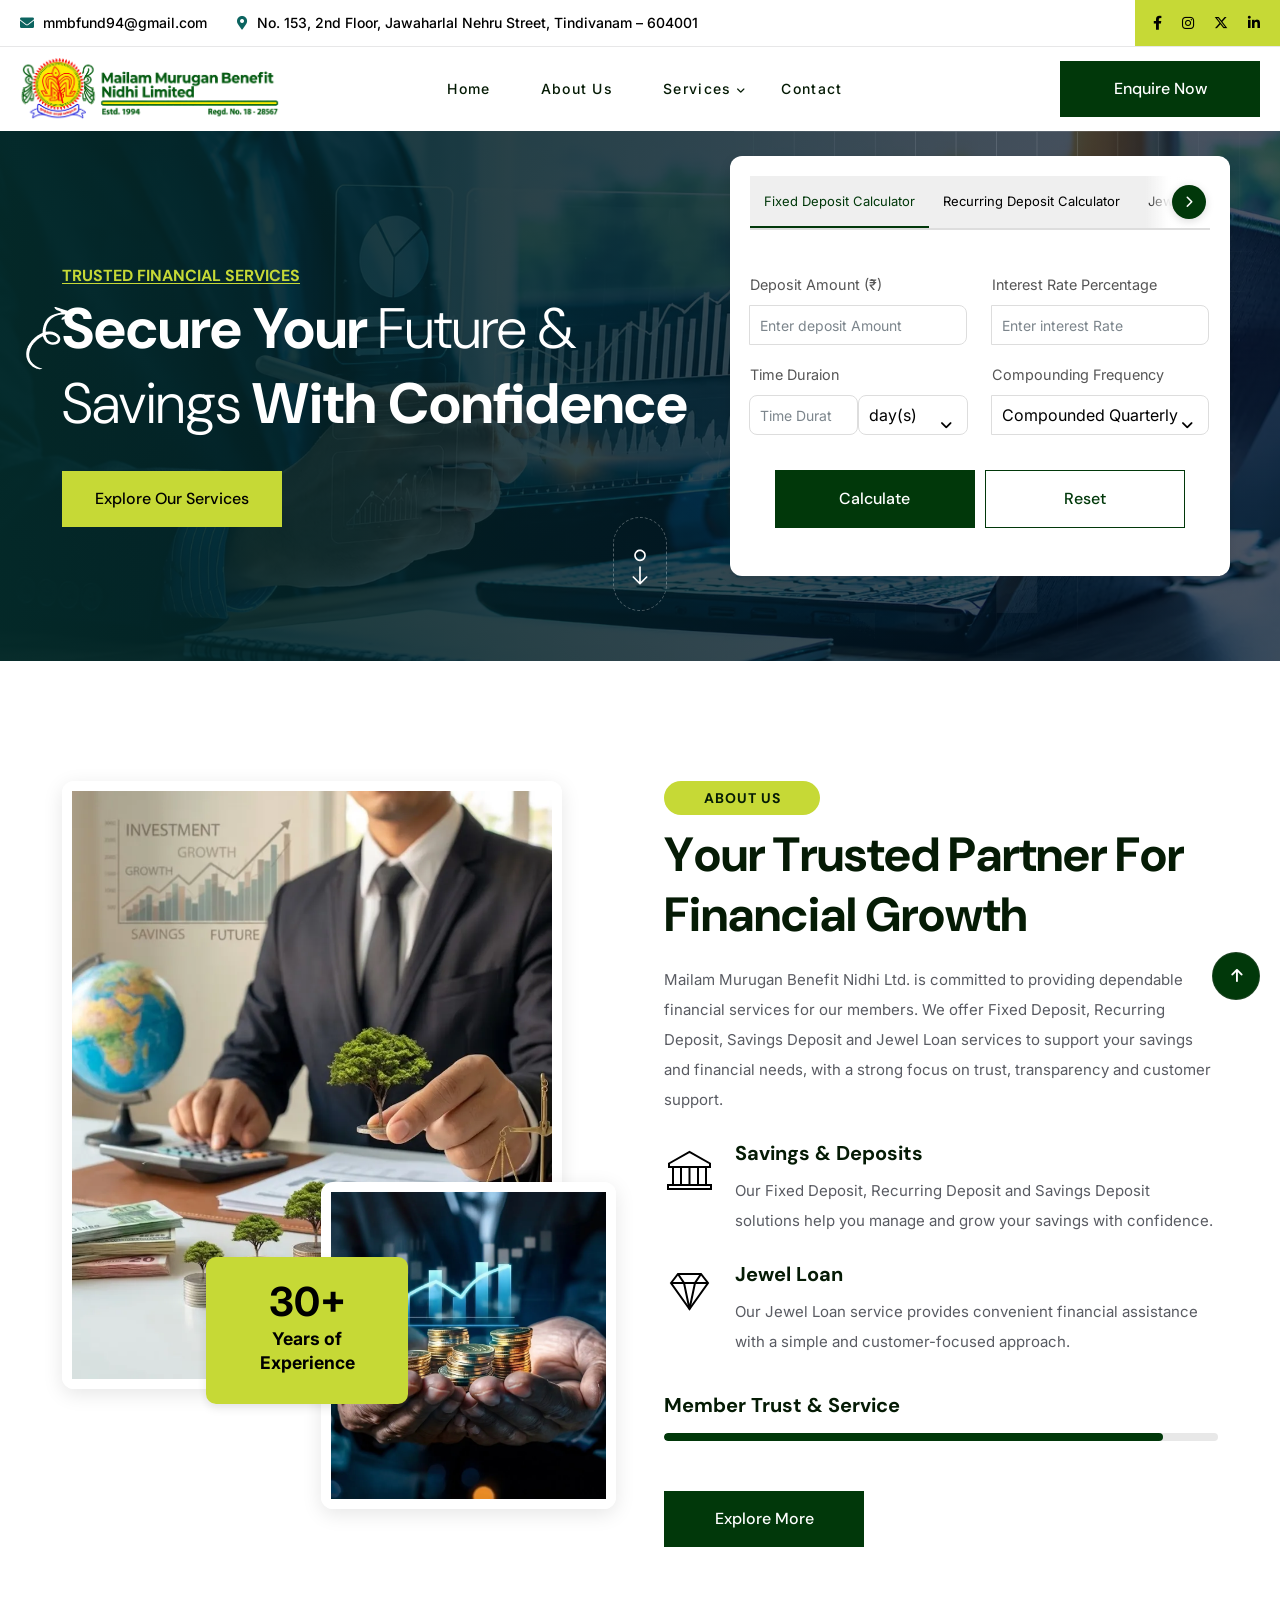
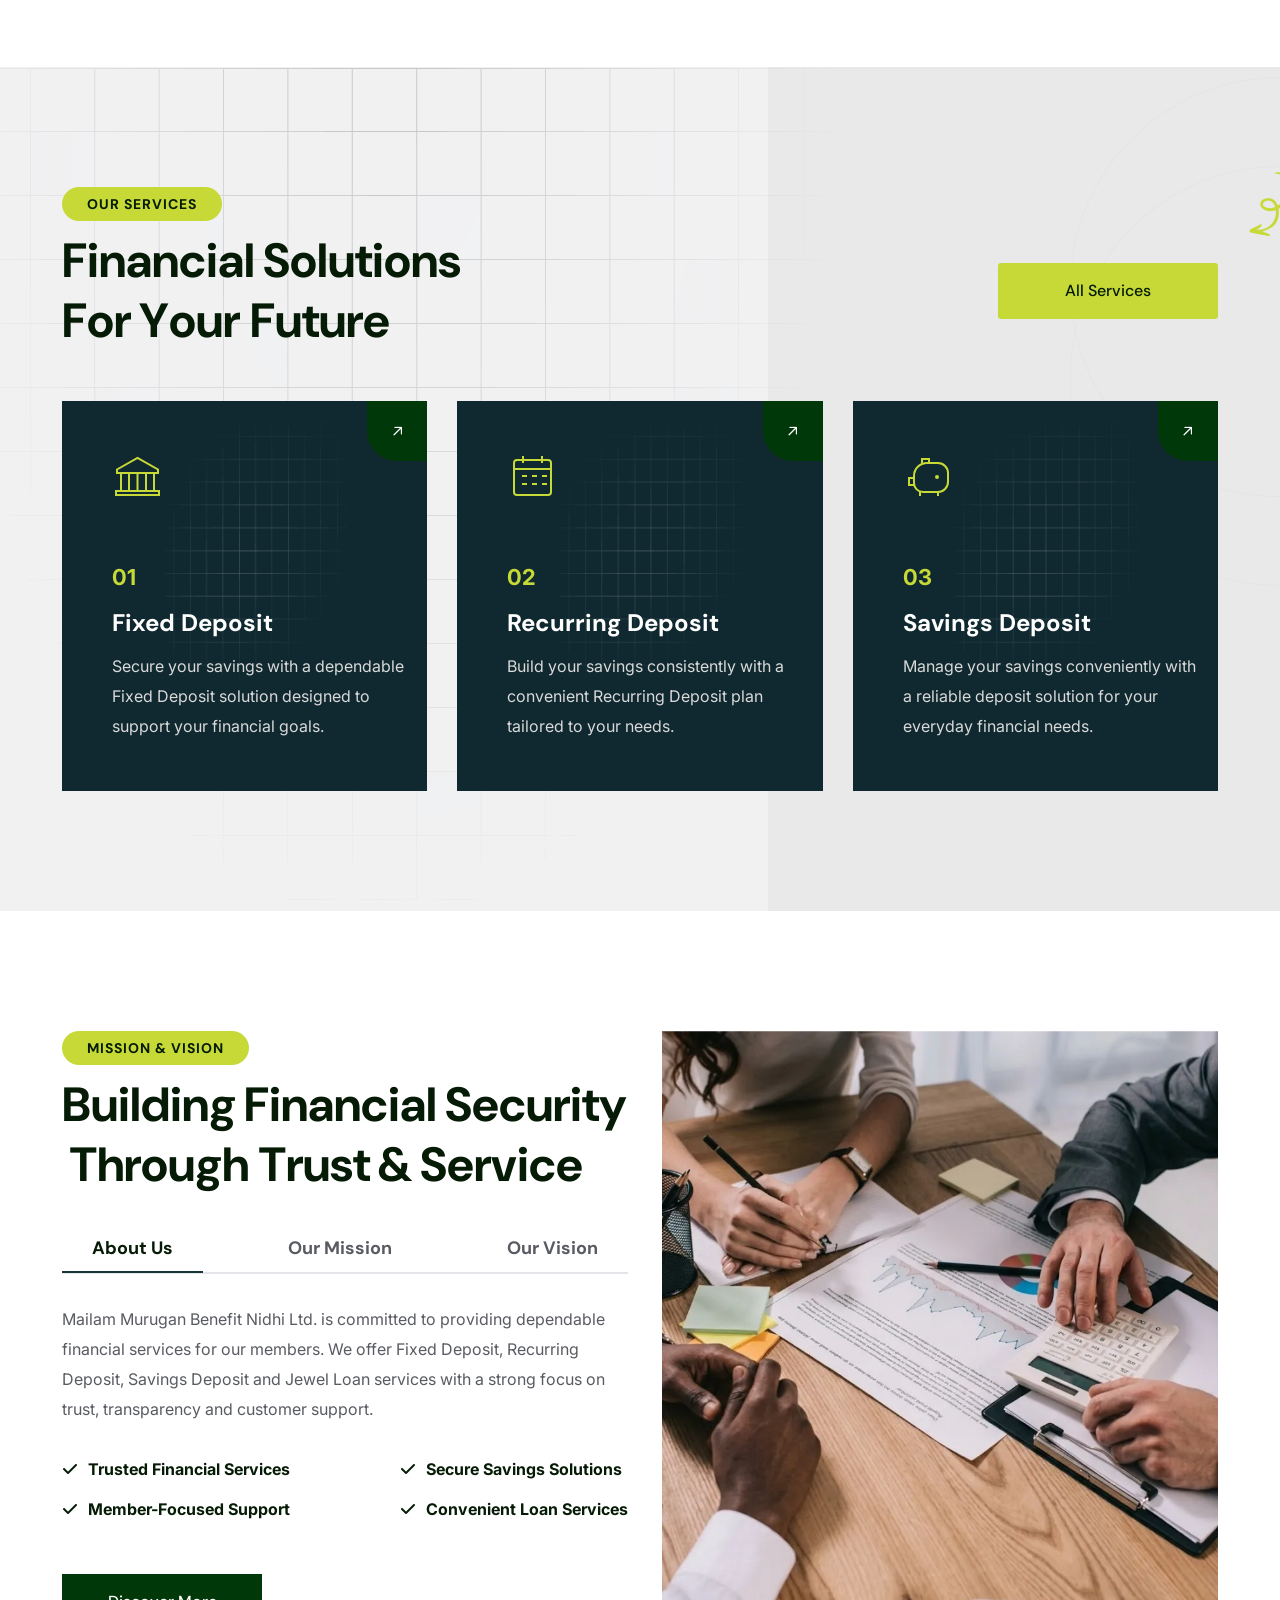
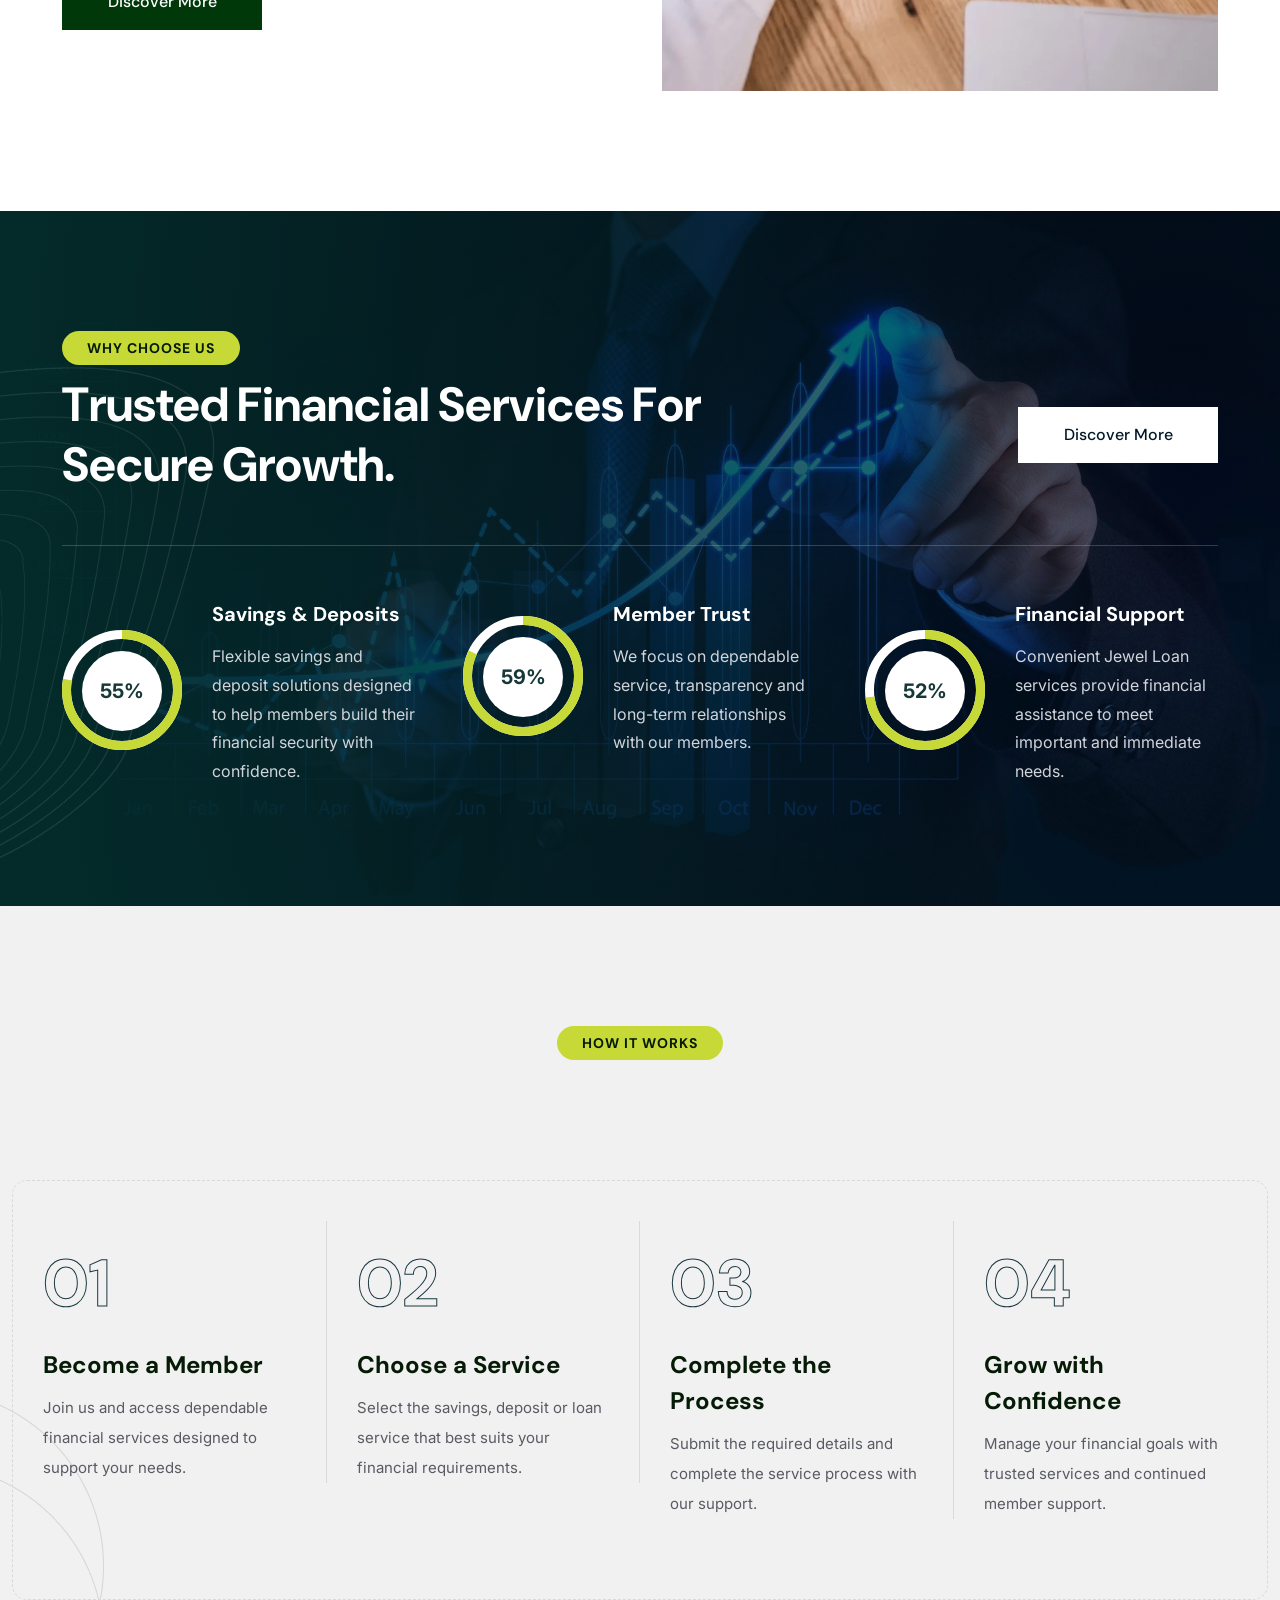
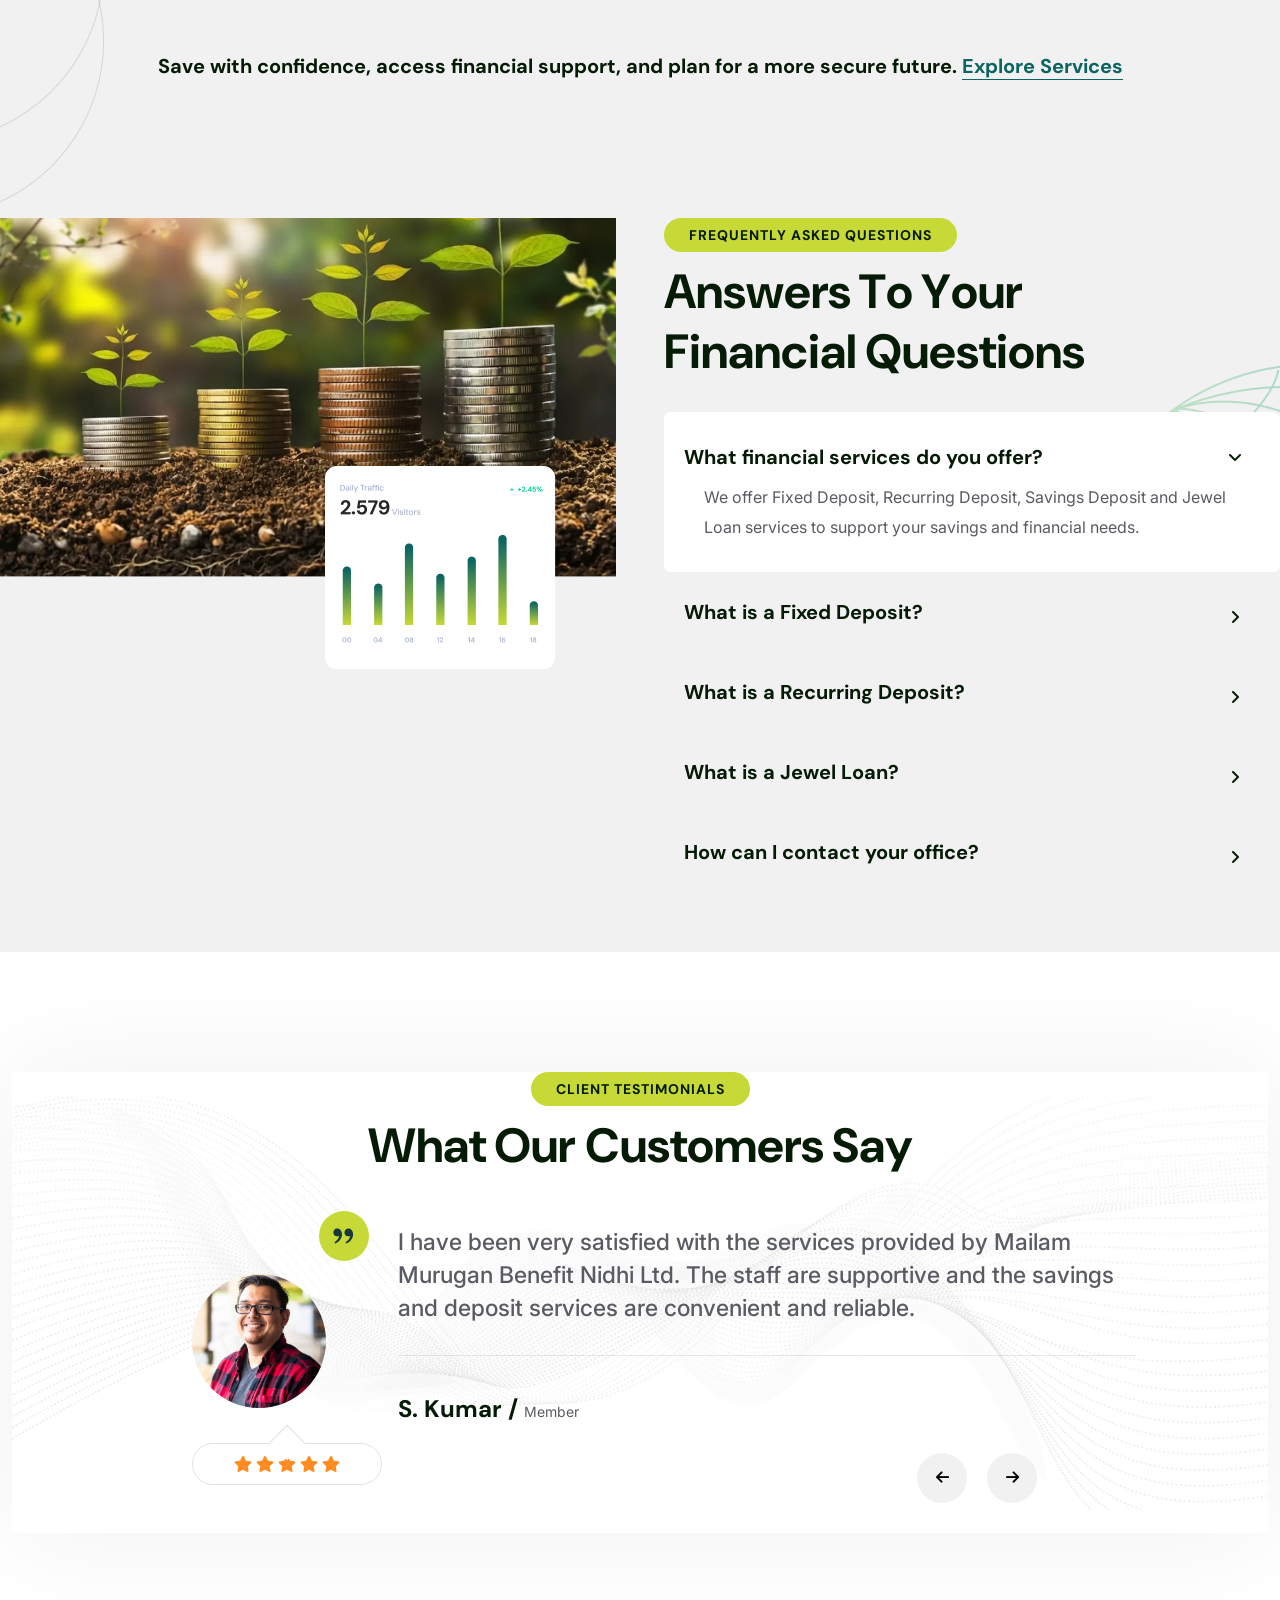
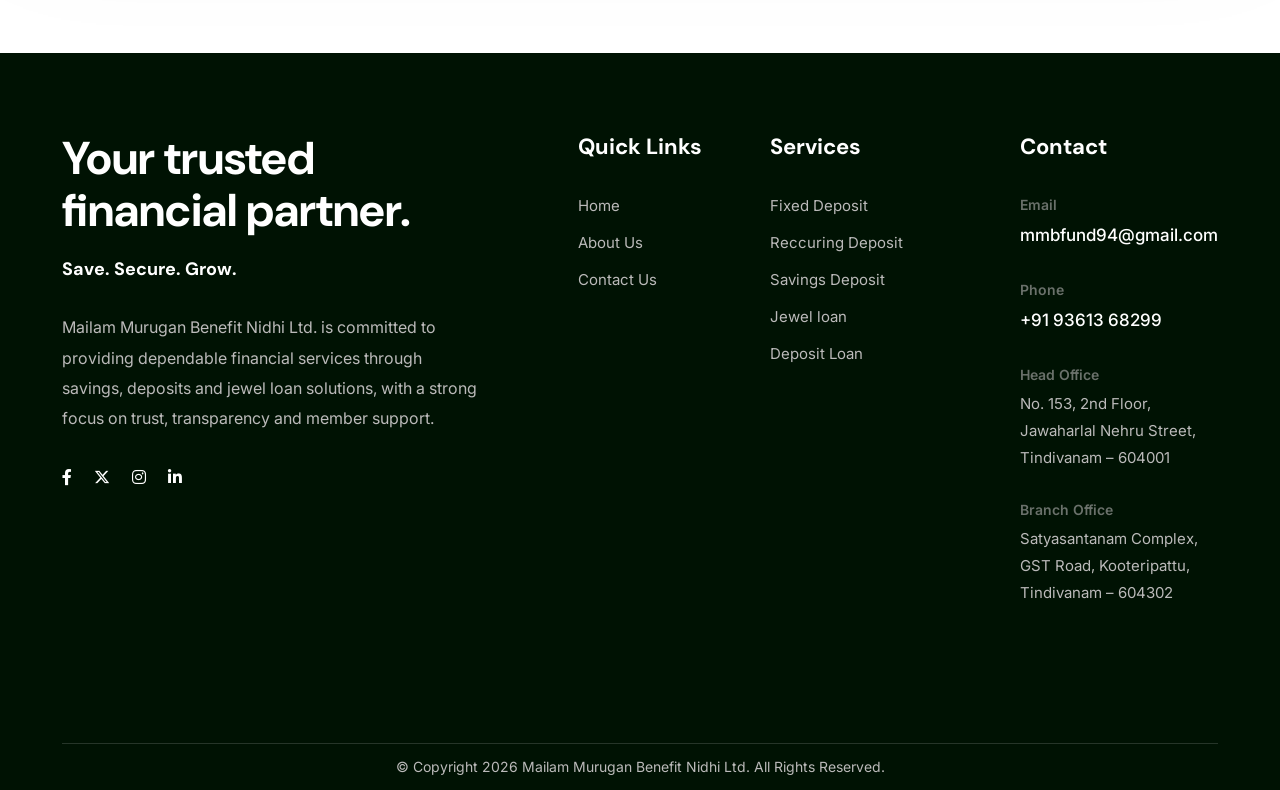
<file: index.html>
<!DOCTYPE html>
<html lang="en">

<head>
    <meta charset="UTF-8">
    <meta name="viewport" content="width=device-width, initial-scale=1.0, maximum-scale=1.0, user-scalable=no">
    <title>Mailam Murugan Benefit Nidhi Ltd. | Trusted Financial Services</title>
    <link href="assets/css/bootstrap.min.css" rel="stylesheet">
    <link href="assets/css/flatpickr.min.css" rel="stylesheet">
    <link href="assets/css/style.css" rel="stylesheet">
    <link rel="stylesheet" type="text/css" href="assets/css/slick-theme.css">
    <link rel="stylesheet" type="text/css" href="assets/css/slick.css">
    <link rel="shortcut icon" href="assets/images/favicon.ico" type="image/x-icon">
    <link rel="icon" href="assets/images/favicon.ico" type="image/x-icon">
</head>

<body>
    <div class="page-wrapper">

        <!-- Preloader -->
        <div class="preloader"></div>

        <!-- Main Header-->
        <header class="main-header header-style-one">
            <!-- Header Top -->
            <div class="header-top">
                <div class="auto-container">

                    <div class="top-left">
                        <!-- Info List -->
                        <ul class="info-list">
                            <li><i class="fa-solid fa-envelope"></i>
                                <a href="mailto:mmbfund94@gmail.com">mmbfund94@gmail.com</a>
                            </li>
                            <li>
                                <i class="fa-solid fa-location-dot"></i>
                                No. 153, 2nd Floor, Jawaharlal Nehru Street, Tindivanam – 604001
                            </li>
                        </ul>
                    </div>

                    <div class="top-right">
                        <ul class="top-social-icon">
                            <li><a href="#"><i class="fa-brands fa-facebook-f"></i></a></li>
                            <li><a href="#"><i class="fa-brands fa-instagram"></i></a></li>
                            <li><a href="#"><i class="fa-brands fa-x-twitter"></i></a></li>
                            <li><a href="#"><i class="fa-brands fa-linkedin-in"></i></a></li>
                        </ul>
                    </div>
                </div>
            </div>
            <!-- Header Top -->

            <!-- Main box -->
            <div class="main-box">
                <div class="logo-box">
                    <div class="logo"><a href="index.html"><img src="assets/images/mmbn-logo.webp" alt=""
                                title="Consultez"></a></div>
                </div>
                <div class="nav-outer">
                    <nav class="nav main-menu">
                        <ul class="navigation">
                            <li><a href="index.html">Home</a></li>
                            <li><a href="about.html">About Us</a></li>
                            <li class="dropdown"><a href="#">Services</a>
                                <ul>
                                    <li><a href="fixed-deposit.html">Fixed Deposit</a></li>
                                    <li><a href="recurring-deposit.html">Reccuring Deposit</a></li>
                                    <li><a href="savings-deposit.html">Savings Deposit</a></li>
                                    <li><a href="jewel-loan.html">Jewel loan</a></li>
                                    <li><a href="deposit-loan.html">Deposit Loan</a></li>
                                </ul>
                            </li>
                            <li><a href="contact.html">Contact</a></li>
                        </ul>
                    </nav>
                </div>
                <div class="outer-box">
                    <div class="info-box">
                        <div class="call-info">
                            <i class="fa-solid fa-phone ring__animation"></i>
                            <div>
                                <h6 class="title">Phone:</h6>
                                <a href="tel:+919361368299">+91 93613 68299</a>
                            </div>
                        </div>
                        <a class="btn-two" href="contact.html">Enquire Now</a>
                    </div>
                    <div class="mobile-nav-toggler d-block d-lg-none"><i class="icon lnr-icon-bars"></i></div>
                </div>
            </div>
            <div class="auto-container">
                <!-- Mobile Menu  -->
                <div class="mobile-menu">
                    <div class="menu-backdrop"></div>
                    <nav class="menu-box">
                        <div class="upper-box">
                            <div class="nav-logo"><a href="index.html">
                                    <img src="assets/images/mmbn-logo.webp" alt=""></a></div>
                            <div class="close-btn"><i class="icon fa fa-times"></i></div>
                        </div>
                        <ul class="navigation clearfix d-block d-lg-none">
                            <!--Keep This Empty / Menu will come through Javascript-->
                        </ul>
                        <div class="content-box d-none d-lg-block">
                            <h4 class="title">About Us</h4>
                            <p class="text">Consultez is the go-to hub for early adopters and innovation enthusiasts,
                                offering cutting technology widely.</p>
                        </div>
                        <ul class="contact-list-one">
                            <li>
                                <div class="contact-info-box">
                                    <i class="icon lnr-icon-phone-handset"></i>
                                    <span class="title">Call Now</span>
                                    <a href="tel:+919361368299">+91 93613 68299</a>
                                </div>
                            </li>
                            <li>
                                <div class="contact-info-box">
                                    <span class="icon lnr-icon-envelope1"></span>
                                    <span class="title">Send Email</span>
                                    <a href="mailto:mmbfund94@gmail.com">mmbfund94@gmail.com</a>
                                </div>
                            </li>
                           <li>
    <div class="contact-info-box">
        <span class="icon lnr-icon-clock"></span>
        <span class="title">Working Hours</span>
        Mon - Sat 8:00 AM - 6:30 PM, Sunday - CLOSED
    </div>
</li>
                        </ul>
                        <ul class="social-links">
                            <li><a href="#"><i class="fab fa-x-twitter"></i></a></li>
                            <li><a href="#"><i class="fab fa-facebook-f"></i></a></li>
                            <li><a href="#"><i class="fab fa-pinterest"></i></a></li>
                            <li><a href="#"><i class="fab fa-instagram"></i></a></li>
                        </ul>
                    </nav>
                </div>
                <!-- End Mobile Menu -->

                <!-- Sticky Header  -->
                <div class="sticky-header">
                    <div class="auto-container">
                        <div class="inner-container">
                            <!--Logo-->
                            <div class="logo">
                                <a href="index.html"><img src="assets/images/mmbn-logo.webp" alt=""></a>
                            </div>
                            <!--Right Col-->
                            <div class="nav-outer">
                                <!-- Main Menu -->
                                <nav class="main-menu">
                                    <div class="navbar-collapse show collapse clearfix">
                                        <ul class="navigation clearfix">
                                            <!--Keep This Empty / Menu will come through Javascript-->
                                        </ul>
                                    </div>
                                </nav>
                                <!-- Main Menu End-->
                                <!--Mobile Navigation Toggler-->
                                <!-- <div class="mobile-nav-toggler"><span class="icon lnr-icon-bars"></span></div> -->
                            </div>

                            <div class="outer-box">
                                <div class="info-box">
                                    <div class="call-info">
                                        <i class="fa-solid fa-phone ring__animation"></i>
                                        <div>
                                            <h6 class="title">Phone:</h6>
                                            <a href="tel:+919361368299">+91 93613 68299</a>
                                        </div>
                                    </div>
                                    <a class="btn-two" href="contact.html">Enquire Now</a>
                                </div>
                                <div class="mobile-nav-toggler d-block d-lg-none"><i class="icon lnr-icon-bars"></i>
                                </div>
                            </div>
                        </div>
                    </div>
                </div>
                <!-- End Sticky Menu -->
            </div>
        </header>
        <!--End Main Header -->


        <section class="banner-section">
            <div class="arry">
                <img class="animation__arryLeftRight" src="assets/images/shape/banner-arry.png" alt="Image">
            </div>
            <div class="sec-shape">
                <img src="assets/images/shape/banner-shape.png" alt="Image">
            </div>
            <button class="goBottom-btn">
                <svg class="animation__arryUpDown" width="16" height="36" viewBox="0 0 16 36" fill="none"
                    xmlns="http://www.w3.org/2000/svg">
                    <path
                        d="M13.8328 6.33334C13.8328 5.17961 13.4907 4.0518 12.8497 3.09251C12.2088 2.13322 11.2977 1.38555 10.2318 0.944039C9.16591 0.502527 7.99302 0.387008 6.86146 0.612088C5.72991 0.837169 4.69051 1.39274 3.8747 2.20855C3.0589 3.02435 2.50332 4.06375 2.27824 5.19531C2.05316 6.32686 2.16868 7.49975 2.61019 8.56566C3.05171 9.63156 3.79938 10.5426 4.75867 11.1836C5.71795 11.8245 6.84577 12.1667 7.99949 12.1667C9.54602 12.1648 11.0287 11.5496 12.1222 10.4561C13.2158 9.3625 13.831 7.87986 13.8328 6.33334ZM3.83283 6.33334C3.83283 5.50925 4.0772 4.70366 4.53504 4.01846C4.99287 3.33325 5.64362 2.7992 6.40498 2.48384C7.16634 2.16847 8.00412 2.08596 8.81237 2.24673C9.62062 2.4075 10.3631 2.80434 10.9458 3.38706C11.5285 3.96978 11.9253 4.71221 12.0861 5.52046C12.2469 6.32871 12.1644 7.16649 11.849 7.92785C11.5336 8.68921 10.9996 9.33995 10.3144 9.79779C9.62916 10.2556 8.82358 10.5 7.99949 10.5C6.89474 10.499 5.83552 10.0597 5.05434 9.27849C4.27316 8.49731 3.83385 7.43809 3.83283 6.33334ZM15.2554 27.4108C15.3327 27.4882 15.3941 27.58 15.436 27.6811C15.4779 27.7822 15.4995 27.8905 15.4995 28C15.4995 28.1094 15.4779 28.2177 15.436 28.3188C15.3941 28.4199 15.3327 28.5118 15.2554 28.5891L8.58869 35.2558C8.51133 35.3332 8.41948 35.3946 8.31839 35.4365C8.2173 35.4783 8.10895 35.4999 7.99953 35.4999C7.8901 35.4999 7.78175 35.4783 7.68066 35.4365C7.57957 35.3946 7.48772 35.3332 7.41036 35.2558L0.743692 28.5891C0.591894 28.432 0.507898 28.2215 0.509797 28.003C0.511696 27.7845 0.599336 27.5755 0.753843 27.421C0.90835 27.2664 1.11736 27.1788 1.33586 27.1769C1.55436 27.175 1.76486 27.259 1.92203 27.4108L7.16616 32.655V18C7.16616 17.779 7.25396 17.567 7.41024 17.4107C7.56652 17.2545 7.77848 17.1667 7.99949 17.1667C8.22051 17.1667 8.43247 17.2545 8.58875 17.4107C8.74503 17.567 8.83283 17.779 8.83283 18V32.655L14.077 27.4109C14.1543 27.3334 14.2462 27.272 14.3473 27.2302C14.4484 27.1883 14.5567 27.1667 14.6661 27.1667C14.7756 27.1667 14.8839 27.1882 14.985 27.2301C15.0861 27.272 15.178 27.3334 15.2554 27.4108Z"
                        fill="white" />
                </svg>
            </button>
            <div class="">
                <div class="row w-100 m-auto position-relative">
                    <div class="col-lg-12 px-0">
                        <div class="swiper banner-slider">
                            <div class="swiper-wrapper">
                                <div class="swiper-slide">
                                    <div class="slide-bg" data-background="assets/images/banner/banner-1.webp"></div>
                                    <div class="container">
                                        <div class="row">
                                            <div class="col-lg-7">
                                                <div class="outer-box">
                                                    <div class="row g-0 align-items-end">
                                                        <div class="col-lg-12 content-column">
                                                            <div class="inner-column">
                                                                <h6 class="sub-title" data-animation="fadeInUp"
                                                                    data-delay=".3s">
                                                                    Trusted
                                                                    Financial Services</h6>
                                                                <h1 class="title" data-animation="fadeInUp"
                                                                    data-delay=".5s">
                                                                    Secure
                                                                    Your
                                                                    <span>Future & Savings</span> With Confidence
                                                                </h1>
                                                                <a class="btn-one" data-animation="fadeInUp"
                                                                    data-delay=".8s" href="#">Explore Our Services</a>
                                                            </div>
                                                        </div>
                                                        <!-- <div class="col-lg-4">
                                        <p class="text" data-animation="fadeInUp" data-delay=".9s">Reliable financial
                                            services for savings, deposits and secured loan needs, serving our members
                                            with trust and care.</p>
                                    </div> -->
                                                    </div>
                                                </div>
                                            </div>
                                        </div>
                                    </div>
                                </div>
                                <div class="swiper-slide">
                                    <div class="slide-bg" data-background="assets/images/banner/banner-2.webp"></div>
                                    <div class="container">
                                        <div class="row">
                                            <div class="col-lg-7">
                                                <div class="outer-box">
                                                    <div class="row g-0 align-items-end">
                                                        <div class="col-lg-12 content-column">
                                                            <div class="inner-column">
                                                                <h6 class="sub-title" data-animation="fadeInUp"
                                                                    data-delay=".3s">
                                                                    Smart
                                                                    Savings. Secure Future.</h6>
                                                                <h1 class="title" data-animation="fadeInUp"
                                                                    data-delay=".5s">
                                                                    Grow
                                                                    Your
                                                                    <span>Savings</span> With Financial Solutions
                                                                </h1>
                                                                <a class="btn-one" data-animation="fadeInUp"
                                                                    data-delay=".8s" href="#">View
                                                                    Our Services</a>
                                                            </div>
                                                        </div>
                                                        <!-- <div class="col-lg-4">
                                        <p class="text" data-animation="fadeInUp" data-delay=".9s">Choose from our
                                            savings and deposit services designed to help you save regularly and plan
                                            for your financial future.</p>
                                    </div> -->
                                                    </div>
                                                </div>
                                            </div>
                                        </div>
                                    </div>
                                </div>
                                <div class="swiper-slide">
                                    <div class="slide-bg" data-background="assets/images/banner/banner-3.webp"></div>
                                    <div class="container">
                                        <div class="row">
                                            <div class="col-lg-7">
                                                <div class="outer-box">
                                                    <div class="row g-0 align-items-end">
                                                        <div class="col-lg-12 content-column">
                                                            <div class="inner-column">
                                                                <h6 class="sub-title" data-animation="fadeInUp"
                                                                    data-delay=".3s">
                                                                    Financial
                                                                    Support When You Need It</h6>
                                                                <h1 class="title" data-animation="fadeInUp"
                                                                    data-delay=".5s">
                                                                    Convenient
                                                                    <span>Jewel Loan</span> Solutions
                                                                </h1>
                                                                <a class="btn-one" data-animation="fadeInUp"
                                                                    data-delay=".8s" href="#">Know
                                                                    More</a>
                                                            </div>
                                                        </div>
                                                        <!-- <div class="col-lg-4">
                                        <p class="text" data-animation="fadeInUp" data-delay=".9s">A convenient secured
                                            loan solution designed to provide financial support when you need it.</p>
                                    </div> -->
                                                    </div>
                                                </div>
                                            </div>
                                        </div>
                                    </div>
                                </div>
                            </div>
                        </div>
                    </div>
                    <div class="banner_calculator">
                        <div class="calculator-container screenshot-calculators">
                            <!-- <h2 class="calculator-heading">Financial Calculator</h2> -->
                            <div class="tabs-wrapper">
                                <div class="tabs" role="tablist" aria-label="Financial calculators">
                                    <button type="button" class="tab active" data-target="#fixed-deposit" role="tab"
                                        aria-selected="true">Fixed Deposit Calculator</button>
                                    <button type="button" class="tab" data-target="#recurring-deposit" role="tab"
                                        aria-selected="false">Recurring Deposit Calculator</button>
                                    <button type="button" class="tab" data-target="#jewel-loan" role="tab"
                                        aria-selected="false">Jewel Loan Calculator</button>
                                </div>
                                <div class="tabs-scroll-indicator">
                                    <button type="button" class="tabs-next" aria-label="Show more tabs"><i
                                            class="fa-solid fa-chevron-right"></i></button>
                                </div>
                            </div>
                            <div id="fixed-deposit" class="calculator active">
                                <div class="calculator-card-body">
                                    <div class="row">
                                        <div class="col-6">
                                            <div class="input-group">
                                                <label for="fd-principal">Deposit Amount (₹)</label>
                                                <input type="number" id="fd-principal" min="0.01" step="0.01"
                                                    placeholder="Enter deposit Amount"
                                                    aria-label="Deposit amount in rupees">
                                            </div>
                                        </div>
                                        <div class="col-6">
                                            <div class="input-group">
                                                <label for="fd-rate">Interest Rate Percentage</label>
                                                <input type="number" id="fd-rate" min="0" step="0.01"
                                                    placeholder="Enter interest Rate"
                                                    aria-label="Annual interest rate percentage">
                                            </div>
                                        </div>
                                        <div class="col-6">
                                            <div class="input-group">
                                                <label for="fd-time">Time Duraion</label>
                                                <div class="d-flex">
                                                    <input type="number" id="fd-time" min="1" step="1"
                                                        placeholder="Time Duration" aria-label="Fixed deposit duration">
                                                    <select id="fd-unit" aria-label="Fixed deposit duration unit">
                                                        <option value="days">day(s)</option>
                                                        <option value="months">month(s)</option>
                                                        <option value="years">year(s)</option>
                                                    </select>
                                                </div>
                                            </div>
                                        </div>
                                        <div class="col-6">
                                            <div class="input-group">
                                                <label for="fd-compounds">Compounding Frequency</label>
                                                <select id="fd-compounds" aria-label="Compounding frequency">
                                                    <option value="0">Simple Interest</option>
                                                    <option value="4" selected>Compounded Quarterly</option>
                                                    <option value="12">Compounded Monthly</option>
                                                    <option value="2">Compounded Half-Yearly</option>
                                                    <option value="1">Compounded Yearly</option>
                                                </select>
                                            </div>
                                        </div>
                                    </div>
                                    <div class="calculator-actions">
                                        <button type="button" class="btn-two" id="calculate-fd">Calculate</button>
                                        <button type="button" class="reset-calculator" data-reset="fd">Reset</button>
                                    </div>
                                    <div class="calculator-output" id="result-fd" aria-live="polite"></div>
                                </div>
                            </div>

                            <div id="recurring-deposit" class="calculator">
                                <div class="calculator-card-body">
                                    <div class="row">
                                        <div class="col-6">
                                            <div class="input-group">
                                                <label for="rd-monthly">Deposit Amount (₹)</label>
                                                <input type="number" id="rd-monthly" min="0.01" step="0.01"
                                                    placeholder="Monthly Deposit in Rs."
                                                    aria-label="Monthly deposit in rupees">
                                            </div>
                                        </div>
                                        <div class="col-6">
                                            <div class="input-group">
                                                <label for="rd-rate">Interest Rate Percentage</label>
                                                <input type="number" id="rd-rate" min="0" step="0.01"
                                                    placeholder="eg. 8.5 Interest Rate Percentage"
                                                    aria-label="Annual interest rate percentage">
                                            </div>
                                        </div>
                                        <div class="col-12">
                                            <div class="input-group">
                                                <label for="fd-time">Time Duraion</label>
                                                <div class="d-flex">
                                                    <input type="number" id="rd-time" min="1" step="1"
                                                        placeholder="Time Duration"
                                                        aria-label="Recurring deposit duration">
                                                    <select id="rd-unit" aria-label="Recurring deposit duration unit">
                                                        <option value="months" selected>month(s)</option>
                                                        <!-- <option value="years">year(s)</option> -->
                                                    </select>
                                                </div>
                                            </div>
                                        </div>
                                    </div>
                                    <div class="calculator-actions">
                                        <button type="button" class="btn-two" id="calculate-rd">Calculate</button>
                                        <button type="button" class="reset-calculator" data-reset="rd">Reset</button>
                                    </div>
                                    <div class="calculator-output" id="result-rd" aria-live="polite"></div>
                                </div>
                            </div>

                            <div id="jewel-loan" class="calculator">
                                <div class="calculator-card-body">
                                    <div class="row">
                                        <div class="col-6">
                                            <div class="input-group">
                                                <label for="jewel-principal">Principal Amount (₹)</label>
                                                <input type="number" id="jewel-principal" min="0.01" step="0.01"
                                                    placeholder="Principal amount in Rs."
                                                    aria-label="Jewel loan principal amount in rupees">
                                            </div>
                                        </div>
                                        <div class="col-6">
                                            <div class="input-group">
                                                <label for="jewel-rate">Interest Rate Percentage</label>
                                                <input type="number" id="jewel-rate" min="0" step="0.01"
                                                    placeholder="eg. 8.5 Interest Rate Percentage"
                                                    aria-label="Annual interest rate percentage">
                                            </div>
                                        </div>
                                        <div class="col-12">
                                            <div class="input-group">
                                                <label for="jewel-time">Time Duraion</label>
                                                <div class="d-flex">
                                                    <input type="number" id="jewel-time" min="1" step="1"
                                                        placeholder="Time Duration" aria-label="Jewel loan duration">
                                                    <select id="jewel-unit" aria-label="Jewel loan duration unit">
                                                        <option value="months" selected>month(s)</option>
                                                    </select>
                                                </div>
                                            </div>
                                        </div>
                                    </div>
                                    <div class="calculator-actions">
                                        <button type="button" class="btn-two" id="calculate-jewel">Calculate</button>
                                        <button type="button" class="reset-calculator" data-reset="jewel">Reset</button>
                                    </div>
                                    <div class="calculator-output" id="result-jewel" aria-live="polite"></div>
                                </div>
                            </div>
                        </div>
                    </div>
                </div>
            </div>
        </section>
        <!-- Banner area end here -->
        <!-- About area start here -->
        <section class="about-section pt-120 pb-120 paralax__animation">
            <div class="container">
                <div class="row g-5 flex-lg-row flex-column-reverse">
                    <div class="col-lg-6 image-column wow fadeInRight" data-wow-delay="200ms"
                        data-wow-duration="1500ms">
                        <div class="inner-column">
                            <div data-depth="0.01" class="image1 overlay-anim">
                                <img src="assets/images/about/about-image1.webp"
                                    alt="Mailam Murugan Benefit Nidhi Ltd.">
                            </div>
                            <div class="info animation__arryLeftRight">
                                <div class="about-experience">
                                    <span>30+</span>
                                    <p class="mb-0 text-black fw-bold">
                                        <small>Years of Experience</small>
                                    </p>
                                </div>
                            </div>
                            <div class="image2 overlay-anim" data-depth="0.05">
                                <img src="assets/images/about/about-image2.webp" alt="Savings and Financial Services">
                            </div>
                        </div>
                    </div>
                    <div class="col-lg-6 content-column">
                        <div class="inner-column">
                            <div class="content-box">
                                <div class="sec-title">
                                    <h6 class="sub-title wow fadeInUp" data-wow-delay="00ms" data-wow-duration="1500ms">
                                        ABOUT US</h6>
                                    <h2 class="title wow splt-txt" data-splitting>Your Trusted Partner For
                                        <span>Financial Growth</span>
                                    </h2>
                                    <p class="text wow fadeInUp" data-wow-delay="200ms" data-wow-duration="1500ms">
                                        Mailam Murugan Benefit Nidhi Ltd. is committed to providing dependable financial
                                        services for our members. We offer Fixed Deposit, Recurring Deposit, Savings
                                        Deposit and Jewel Loan services to support your savings and financial needs,
                                        with a strong focus on trust, transparency and customer support.
                                    </p>
                                </div>
                                <div class="about-block wow fadeInLeft" data-wow-delay="00ms"
                                    data-wow-duration="1500ms">
                                    <div class="inner-box">
                                        <div class="icon">
                                            <svg width="51" height="51" viewBox="0 0 51 51" fill="none"
                                                xmlns="http://www.w3.org/2000/svg">
                                                <path d="M5 18.5L25.5 7L46 18.5V22H5V18.5Z" stroke="black"
                                                    stroke-width="2" />
                                                <path d="M9 22V40M17 22V40M25.5 22V40M34 22V40M42 22V40" stroke="black"
                                                    stroke-width="2" />
                                                <path d="M4 40H47V44H4V40Z" stroke="black" stroke-width="2" />
                                            </svg>
                                        </div>
                                        <div class="content">
                                            <h4 class="title">Savings & Deposits</h4>
                                            <p class="text">Our Fixed Deposit, Recurring Deposit and Savings Deposit
                                                solutions help you manage and grow your savings with confidence.</p>
                                        </div>
                                    </div>
                                </div>
                                <div class="about-block wow fadeInLeft" data-wow-delay="200ms"
                                    data-wow-duration="1500ms">
                                    <div class="inner-box">
                                        <div class="icon">
                                            <svg width="51" height="51" viewBox="0 0 51 51" fill="none"
                                                xmlns="http://www.w3.org/2000/svg">
                                                <path d="M7 17L14 8H37L44 17L25.5 43L7 17Z" stroke="black"
                                                    stroke-width="2" />
                                                <path d="M7 17H44M14 8L20 17L25.5 43L31 17L37 8M20 17H31" stroke="black"
                                                    stroke-width="2" />
                                            </svg>
                                        </div>
                                        <div class="content">
                                            <h4 class="title">Jewel Loan</h4>
                                            <p class="text">Our Jewel Loan service provides convenient financial
                                                assistance with a simple and customer-focused approach.</p>
                                        </div>
                                    </div>
                                </div>
                            </div>
                            <div class="progress mt-30">
                                <div class="progress-single">
                                    <h5 class="progress-title">Member Trust & Service</h5>
                                    <div class="bar">
                                        <div class="bar-inner count-bar" data-percent="90%">
                                            <div class="count-text">90%</div>
                                        </div>
                                    </div>
                                </div>
                            </div>
                            <div class="info mt-50">
                                <a href="#" class="btn-two">Explore More</a>
                            </div>
                        </div>
                    </div>
                </div>
            </div>
        </section>
        <!-- About area end here -->

        <!-- Service area start here -->
        <section class="service-section pt-120 pb-120">
            <figure class="sec-shape">
                <img src="assets/images/shape/service-shape.png" alt="Image">
            </figure>
            <div class="sec-line">
                <img class="animation__arryUpDown" src="assets/images/shape/service-line.png" alt="Image">
            </div>
            <div class="container">
                <div class="sec-title mb-50">
                    <h6 class="sub-title wow fadeInUp" data-wow-delay="00ms" data-wow-duration="1500ms">OUR SERVICES
                    </h6>
                    <div class="flex-content">
                        <h2 class="title wow splt-txt" data-splitting>Financial Solutions <br> For Your
                            <span>Future</span>
                        </h2>
                        <a class="btn-one wow fadeInUp" data-wow-delay="200ms" data-wow-duration="1500ms" href="#">All
                            Services</a>
                        <figure class="arry wow bounceInRight" data-wow-delay="200ms" data-wow-duration="1500ms">
                            <img class="animation__arryLeftRight" src="assets/images/shape/service-arry.png"
                                alt="Image">
                        </figure>
                    </div>
                </div>
                <div class="swiper service-slider">
                    <div class="swiper-wrapper">
                        <div class="swiper-slide">
                            <div class="service-block">
                                <a class="arry-btn" href="#"><i class="fa-regular fa-arrow-up-right"></i></a>
                                <div class="content-box">
                                    <div class="icon">
                                        <svg width="51" height="51" viewBox="0 0 51 51" fill="none"
                                            xmlns="http://www.w3.org/2000/svg">
                                            <path d="M5 18.5L25.5 7L46 18.5V22H5V18.5Z" stroke="#C6D936"
                                                stroke-width="2" />
                                            <path d="M9 22V40M17 22V40M25.5 22V40M34 22V40M42 22V40" stroke="#C6D936"
                                                stroke-width="2" />
                                            <path d="M4 40H47V44H4V40Z" stroke="#C6D936" stroke-width="2" />
                                        </svg>
                                    </div>
                                    <figure class="shape">
                                        <img src="assets/images/shape/service-item-shape.png" alt="Image">
                                    </figure>
                                    <div class="content">
                                        <span class="number">01</span>
                                        <h4 class="title"><a href="fixed-deposit.html">Fixed Deposit</a></h4>
                                        <p class="text">Secure your savings with a dependable Fixed Deposit solution
                                            designed to support your financial goals.</p>
                                    </div>
                                </div>
                                <!-- <div class="image-box">
                                    <figure class="image">
                                        <img src="assets/images/service/service-1.png" alt="Fixed Deposit">
                                    </figure>
                                </div> -->
                            </div>
                        </div>
                        <div class="swiper-slide">
                            <div class="service-block">
                                <a class="arry-btn" href="#"><i class="fa-regular fa-arrow-up-right"></i></a>
                                <div class="content-box">
                                    <div class="icon">
                                        <svg width="51" height="51" viewBox="0 0 51 51" fill="none"
                                            xmlns="http://www.w3.org/2000/svg">
                                            <rect x="7" y="9" width="37" height="35" rx="3" stroke="#C6D936"
                                                stroke-width="2" />
                                            <path d="M7 18H44M16 5V12M35 5V12" stroke="#C6D936" stroke-width="2" />
                                            <path d="M15 25H20M25 25H30M35 25H40M15 33H20M25 33H30M35 33H40"
                                                stroke="#C6D936" stroke-width="2" />
                                        </svg>
                                    </div>
                                    <figure class="shape">
                                        <img src="assets/images/shape/service-item-shape.png" alt="Image">
                                    </figure>
                                    <div class="content">
                                        <span class="number">02</span>
                                        <h4 class="title"><a href="#">Recurring Deposit</a></h4>
                                        <p class="text">Build your savings consistently with a convenient Recurring
                                            Deposit plan tailored to your needs.</p>
                                    </div>
                                </div>
                                <!-- <div class="image-box">
                                    <figure class="image">
                                        <img src="assets/images/service/service-2.png" alt="Recurring Deposit">
                                    </figure>
                                </div> -->
                            </div>
                        </div>
                        <div class="swiper-slide">
                            <div class="service-block">
                                <a class="arry-btn" href="#"><i class="fa-regular fa-arrow-up-right"></i></a>
                                <div class="content-box">
                                    <div class="icon">
                                        <svg width="51" height="51" viewBox="0 0 51 51" fill="none"
                                            xmlns="http://www.w3.org/2000/svg">
                                            <path
                                                d="M11 25C11 17.8 16.8 12 24 12H35C40.5 12 45 16.5 45 22V31C45 36.5 40.5 41 35 41H20C15 41 11 37 11 32V25Z"
                                                stroke="#C6D936" stroke-width="2" />
                                            <path d="M11 27H6V34H12M19 12V8H26V12M37 19H37.02M35 41V45M17 41V45"
                                                stroke="#C6D936" stroke-width="2" />
                                            <circle cx="34" cy="26" r="2" fill="#C6D936" />
                                        </svg>
                                    </div>
                                    <figure class="shape">
                                        <img src="assets/images/shape/service-item-shape.png" alt="Image">
                                    </figure>
                                    <div class="content">
                                        <span class="number">03</span>
                                        <h4 class="title"><a href="savings-deposit.html">Savings Deposit</a></h4>
                                        <p class="text">Manage your savings conveniently with a reliable deposit
                                            solution for your everyday financial needs.</p>
                                    </div>
                                </div>
                                <!-- <div class="image-box">
                                    <figure class="image">
                                        <img src="assets/images/service/service-image3.jpg" alt="Savings Deposit">
                                    </figure>
                                </div> -->
                            </div>
                        </div>
                        <div class="swiper-slide">
                            <div class="service-block">
                                <a class="arry-btn" href="#"><i class="fa-regular fa-arrow-up-right"></i></a>
                                <div class="content-box">
                                    <div class="icon">
                                        <svg width="51" height="51" viewBox="0 0 51 51" fill="none"
                                            xmlns="http://www.w3.org/2000/svg">
                                            <path d="M7 17L14 8H37L44 17L25.5 43L7 17Z" stroke="#C6D936"
                                                stroke-width="2" />
                                            <path d="M7 17H44M14 8L20 17L25.5 43L31 17L37 8M20 17H31" stroke="#C6D936"
                                                stroke-width="2" />
                                        </svg>
                                    </div>
                                    <figure class="shape">
                                        <img src="assets/images/shape/service-item-shape.png" alt="Image">
                                    </figure>
                                    <div class="content">
                                        <span class="number">04</span>
                                        <h4 class="title"><a href="#">Jewel Loan</a></h4>
                                        <p class="text">Get financial assistance through our secured Jewel Loan service
                                            with a customer-focused approach.</p>
                                    </div>
                                </div>
                                <!-- <div class="image-box">
                                    <figure class="image">
                                        <img src="assets/images/service/service-image4.jpg" alt="Jewel Loan">
                                    </figure>
                                </div> -->
                            </div>
                        </div>

                        <div class="swiper-slide">
                            <div class="service-block">
                                <a class="arry-btn" href="#"><i class="fa-regular fa-arrow-up-right"></i></a>
                                <div class="content-box">
                                    <div class="icon">
                                        <svg width="51" height="51" viewBox="0 0 51 51" fill="none"
                                            xmlns="http://www.w3.org/2000/svg">
                                            <path d="M7 17L14 8H37L44 17L25.5 43L7 17Z" stroke="#C6D936"
                                                stroke-width="2" />
                                            <path d="M7 17H44M14 8L20 17L25.5 43L31 17L37 8M20 17H31" stroke="#C6D936"
                                                stroke-width="2" />
                                        </svg>
                                    </div>
                                    <figure class="shape">
                                        <img src="assets/images/shape/service-item-shape.png" alt="Image">
                                    </figure>
                                    <div class="content">
                                        <span class="number">05</span>
                                        <h4 class="title"><a href="deposit-loan.html">Deposit Loan</a></h4>
                                        <p class="text">Unlock the value of your gold jewelry to meet your immediate
                                            financial needs with our Deposit Loan service.</p>
                                    </div>
                                </div>
                            </div>
                        </div>
                    </div>
                </div>
            </div>
        </section>
        <!-- Service area end here -->

        <!-- Choose area start here -->
        <section class="choose-section pt-120 pb-120">
            <div class="container">
                <div class="row g-4">
                    <div class="col-xl-6 content-column">
                        <div class="inner-column">
                            <div class="sec-title mb-30">
                                <h6 class="sub-title wow fadeInUp" data-wow-delay="00ms" data-wow-duration="1500ms">
                                    Mission & Vision</h6>
                                <h2 class="title wow splt-txt" data-splitting>Building Financial Security Through
                                    <span>Trust & Service</span>
                                </h2>
                            </div>
                            <div class="choose-tab">
                                <ul class="nav nav-tabs" id="myTab" role="tablist">
                                    <li class="nav-item" role="presentation">
                                        <button class="nav-link active" id="home-tab" data-bs-toggle="tab"
                                            data-bs-target="#home" type="button" role="tab" aria-controls="home"
                                            aria-selected="true">About Us</button>
                                    </li>
                                    <li class="nav-item" role="presentation">
                                        <button class="nav-link" id="profile-tab" data-bs-toggle="tab"
                                            data-bs-target="#profile" type="button" role="tab" aria-controls="profile"
                                            aria-selected="false">Our Mission</button>
                                    </li>
                                    <li class="nav-item" role="presentation">
                                        <button class="nav-link" id="contact-tab" data-bs-toggle="tab"
                                            data-bs-target="#contact" type="button" role="tab" aria-controls="contact"
                                            aria-selected="false">Our Vision</button>
                                    </li>
                                </ul>
                            </div>
                            <div class="tab-content mt-30" id="myTabContent">
                                <div class="tab-pane fade show active" id="home" role="tabpanel"
                                    aria-labelledby="home-tab">
                                    <div class="content-box">
                                        <p class="text">Mailam Murugan Benefit Nidhi Ltd. is committed to providing
                                            dependable financial services for our members. We offer Fixed Deposit,
                                            Recurring Deposit, Savings Deposit and Jewel Loan services with a strong
                                            focus on trust, transparency and customer support.</p>
                                        <div class="list mt-30 mb-50">
                                            <ul>
                                                <li><i class="fa-solid fa-check"></i> Trusted Financial Services</li>
                                                <li><i class="fa-solid fa-check"></i> Member-Focused Support</li>
                                            </ul>
                                            <ul>
                                                <li><i class="fa-solid fa-check"></i> Secure Savings Solutions</li>
                                                <li><i class="fa-solid fa-check"></i> Convenient Loan Services</li>
                                            </ul>
                                        </div>
                                        <a href="#" class="btn-two">Discover More</a>
                                    </div>
                                </div>
                                <div class="tab-pane fade" id="profile" role="tabpanel" aria-labelledby="profile-tab">
                                    <div class="content-box">
                                        <p class="text">Our mission is to provide reliable and accessible financial
                                            services that help members save confidently, manage their financial needs
                                            and access timely financial assistance.</p>
                                        <div class="list mt-30 mb-50">
                                            <ul>
                                                <li><i class="fa-solid fa-check"></i> Encourage Regular Savings</li>
                                                <li><i class="fa-solid fa-check"></i> Provide Reliable Services</li>
                                            </ul>
                                            <ul>
                                                <li><i class="fa-solid fa-check"></i> Support Member Needs</li>
                                                <li><i class="fa-solid fa-check"></i> Maintain Transparency</li>
                                            </ul>
                                        </div>
                                        <a href="#" class="btn-two">Discover More</a>
                                    </div>
                                </div>
                                <div class="tab-pane fade" id="contact" role="tabpanel" aria-labelledby="contact-tab">
                                    <div class="content-box">
                                        <p class="text">Our vision is to build lasting financial relationships with our
                                            members by delivering dependable savings, deposit and loan solutions while
                                            continuing to uphold trust, integrity and quality service.</p>
                                        <div class="list mt-30 mb-50">
                                            <ul>
                                                <li><i class="fa-solid fa-check"></i> Long-Term Member Trust</li>
                                                <li><i class="fa-solid fa-check"></i> Responsible Financial Services
                                                </li>
                                            </ul>
                                            <ul>
                                                <li><i class="fa-solid fa-check"></i> Sustainable Growth</li>
                                                <li><i class="fa-solid fa-check"></i> Better Member Experience</li>
                                            </ul>
                                        </div>
                                        <a href="#" class="btn-two">Discover More</a>
                                    </div>
                                </div>
                            </div>
                        </div>
                    </div>
                    <div class="col-xl-6 image-column">
                        <div class="inner-column">
                            <figure class="image">
                                <img class="wow imageUpToDown" src="assets/images/choose/choose-image1.webp"
                                    alt="Mailam Murugan Benefit Nidhi Ltd.">
                                <!-- <div class="outer-box">
                                    <div class="choose-block">
                                        <div class="pie-graph">
                                            <div class="graph-outer">
                                                <input type="text" class="dial" data-fgColor="#000"
                                                    data-bgColor="#FFFFFF33" data-width="70" data-height="70"
                                                    data-linecap="normal" value="90">
                                            </div>
                                            <i class="fa-solid icon fa-arrow-up-right"></i>
                                        </div>
                                        <div class="content-box">
                                            <div class="inner-text count-box"><span class="count-text" data-stop="82"
                                                    data-speed="2000"></span>+</div>
                                            <h5 class="title">Years of Trust</h5>
                                        </div>
                                    </div>
                                    <div class="choose-block">
                                        <div class="pie-graph">
                                            <div class="graph-outer">
                                                <input type="text" class="dial" data-fgColor="#000"
                                                    data-bgColor="#FFFFFF33" data-width="70" data-height="70"
                                                    data-linecap="normal" value="85">
                                            </div>
                                            <i class="fa-solid icon fa-arrow-up-right"></i>
                                        </div>
                                        <div class="content-box">
                                            <div class="inner-text count-box"><span class="count-text" data-stop="4"
                                                    data-speed="2000"></span></div>
                                            <h5 class="title">Financial Services</h5>
                                        </div>
                                    </div>
                                </div> -->
                            </figure>
                        </div>
                    </div>
                </div>
            </div>
        </section>
        <!-- Choose area end here -->

        <!-- Growth area start here -->
        <section class="growth-section pt-120 pb-120" data-background="assets/images/bg/growth-bg.jpg">
            <div class="sec-shape">
                <img class="sway_Y__animation" src="assets/images/shape/growth-shape.png" alt="Image">
            </div>
            <div class="container">
                <div class="sec-title pb-50 mb-50">
                    <h6 class="sub-title wow fadeInUp" data-wow-delay="00ms" data-wow-duration="1500ms">Why Choose Us
                    </h6>
                    <div class="flex-content">
                        <h2 class="title text-white wow splt-txt" data-splitting>Trusted Financial Services for
                            <br>Secure Growth.
                        </h2>
                        <a class="btn-one-light border-0 rounded-0 wow fadeInUp" data-wow-delay="200ms"
                            data-wow-duration="1500ms" href="#">Discover More</a>
                    </div>
                </div>
                <div class="row g-5">
                    <div class="col-md-6 col-xl-4 wow fadeInLeft" data-wow-delay="00ms" data-wow-duration="1500ms">
                        <div class="growth-block">
                            <div class="pie-graph">
                                <div class="graph-outer">
                                    <input type="text" class="dial" data-fgColor="#C6D936" data-bgColor="#fff"
                                        data-width="120" data-height="120" data-linecap="normal" value="90">
                                    <div class="inner-text count-box">
                                        <span class="count-text" data-stop="90" data-speed="2000"></span>%
                                    </div>
                                </div>
                            </div>
                            <div class="content-box">
                                <h4 class="title">Savings & Deposits</h4>
                                <p class="text">Flexible savings and deposit solutions designed to help members build
                                    their financial security with confidence.</p>
                            </div>
                        </div>
                    </div>
                    <div class="col-md-6 col-xl-4 wow fadeInLeft" data-wow-delay="200ms" data-wow-duration="1500ms">
                        <div class="growth-block">
                            <div class="pie-graph">
                                <div class="graph-outer">
                                    <input type="text" class="dial" data-fgColor="#C6D936" data-bgColor="#fff"
                                        data-width="120" data-height="120" data-linecap="normal" value="95">
                                    <div class="inner-text count-box">
                                        <span class="count-text" data-stop="95" data-speed="2000"></span>%
                                    </div>
                                </div>
                            </div>
                            <div class="content-box">
                                <h4 class="title">Member Trust</h4>
                                <p class="text">We focus on dependable service, transparency and long-term relationships
                                    with our members.</p>
                            </div>
                        </div>
                    </div>
                    <div class="col-md-6 col-xl-4 wow fadeInLeft" data-wow-delay="400ms" data-wow-duration="1500ms">
                        <div class="growth-block">
                            <div class="pie-graph">
                                <div class="graph-outer">
                                    <input type="text" class="dial" data-fgColor="#C6D936" data-bgColor="#fff"
                                        data-width="120" data-height="120" data-linecap="normal" value="85">
                                    <div class="inner-text count-box">
                                        <span class="count-text" data-stop="85" data-speed="2000"></span>%
                                    </div>
                                </div>
                            </div>
                            <div class="content-box">
                                <h4 class="title">Financial Support</h4>
                                <p class="text">Convenient Jewel Loan services provide financial assistance to meet
                                    important and immediate needs.</p>
                            </div>
                        </div>
                    </div>
                </div>
            </div>
        </section>
        <!-- Growth area end here -->

        <!-- Processing area start here -->
        <section class="processing-section pt-120 pb-120">
            <div class="shape">
                <img class="animation__rotate" src="assets/images/shape/dual-circle.png" alt="Image">
            </div>
            <div class="container">
                <div class="sec-title center mb-50">
                    <h6 class="sub-title wow fadeInUp" data-wow-delay="00ms" data-wow-duration="1500ms">How It Works
                    </h6>
                    <h2 class="title wow splt-txt" data-splitting>Your Journey to Financial Security.</h2>
                </div>
                <div class="outer-box">
                    <div class="row g-0">
                        <div class="col-sm-6 col-xl-3 wow fadeInUp" data-wow-delay="00ms" data-wow-duration="1500ms">
                            <div class="processing-block">
                                <div class="inner-box">
                                    <h3 class="number">01</h3>
                                    <h4 class="title">Become a Member</h4>
                                    <p class="text">Join us and access dependable financial services designed to support
                                        your needs.</p>
                                </div>
                            </div>
                        </div>
                        <div class="col-sm-6 col-xl-3 wow fadeInUp" data-wow-delay="200ms" data-wow-duration="1500ms">
                            <div class="processing-block">
                                <div class="inner-box">
                                    <h3 class="number">02</h3>
                                    <h4 class="title">Choose a Service</h4>
                                    <p class="text">Select the savings, deposit or loan service that best suits your
                                        financial requirements.</p>
                                </div>
                            </div>
                        </div>
                        <div class="col-sm-6 col-xl-3 wow fadeInUp" data-wow-delay="400ms" data-wow-duration="1500ms">
                            <div class="processing-block">
                                <div class="inner-box">
                                    <h3 class="number">03</h3>
                                    <h4 class="title">Complete the Process</h4>
                                    <p class="text">Submit the required details and complete the service process with
                                        our support.</p>
                                </div>
                            </div>
                        </div>
                        <div class="col-sm-6 col-xl-3 wow fadeInUp" data-wow-delay="600ms" data-wow-duration="1500ms">
                            <div class="processing-block">
                                <div class="inner-box last-block">
                                    <h3 class="number">04</h3>
                                    <h4 class="title">Grow with Confidence</h4>
                                    <p class="text">Manage your financial goals with trusted services and continued
                                        member support.</p>
                                </div>
                            </div>
                        </div>
                    </div>
                </div>
                <h5 class="sec-text mt-50 wow fadeInDown" data-wow-delay="200ms" data-wow-duration="1500ms">Save with
                    confidence, access financial support, and plan for a more secure future. <a href="#">Explore
                        Services</a></h5>
            </div>
        </section>
        <!-- Processing area end here -->

        <!-- Strategy area start here -->
        <section class="strategy-section">
            <div class="sec-shape">
                <img class="animation__rotateAndScale" src="assets/images/shape/stategy-globe.png" alt="Image">
            </div>
            <div class="row g-5">
                <div class="col-xl-6 image-column">
                    <div class="inner-column">
                        <figure class="image tm-gsap-img-parallax">
                            <img src="assets/images/strategy/strategy-image.webp"
                                alt="Mailam Murugan Benefit Nidhi Ltd.">
                            <div class="info">
                                <img src="assets/images/strategy/strategy-info.png" alt="Image">
                            </div>
                        </figure>
                    </div>
                </div>
                <div class="col-xl-6 content-column">
                    <div class="inner-column">
                        <div class="sec-title mb-30">
                            <h6 class="sub-title wow fadeInUp" data-wow-delay="00ms" data-wow-duration="1500ms">
                                Frequently Asked Questions</h6>
                            <h2 class="title wow splt-txt" data-splitting>
                                Answers to Your
                                <span>Financial Questions</span>
                            </h2>
                        </div>
                        <div class="accordion-area">
                            <div class="accordion" id="accordionExample">
                                <div class="accordion-item">
                                    <h2 class="accordion-header">
                                        <button class="accordion-button" type="button" data-bs-toggle="collapse"
                                            data-bs-target="#collapseOne" aria-expanded="true"
                                            aria-controls="collapseOne">What financial services do you offer?</button>
                                    </h2>
                                    <div id="collapseOne" class="accordion-collapse collapse show"
                                        data-bs-parent="#accordionExample">
                                        <div class="accordion-body">
                                            <p class="text">We offer Fixed Deposit, Recurring Deposit, Savings Deposit
                                                and Jewel Loan services to support your savings and financial needs.</p>
                                        </div>
                                    </div>
                                </div>
                                <div class="accordion-item">
                                    <h2 class="accordion-header">
                                        <button class="accordion-button collapsed" type="button"
                                            data-bs-toggle="collapse" data-bs-target="#collapseTwo"
                                            aria-expanded="false" aria-controls="collapseTwo">What is a Fixed
                                            Deposit?</button>
                                    </h2>
                                    <div id="collapseTwo" class="accordion-collapse collapse"
                                        data-bs-parent="#accordionExample">
                                        <div class="accordion-body">
                                            <p class="text">A Fixed Deposit helps you save a specific amount for a
                                                chosen period. It is a convenient option for members looking to plan
                                                their savings with a fixed tenure.</p>
                                        </div>
                                    </div>
                                </div>
                                <div class="accordion-item">
                                    <h2 class="accordion-header">
                                        <button class="accordion-button collapsed" type="button"
                                            data-bs-toggle="collapse" data-bs-target="#collapseThree"
                                            aria-expanded="false" aria-controls="collapseThree">What is a Recurring
                                            Deposit?</button>
                                    </h2>
                                    <div id="collapseThree" class="accordion-collapse collapse"
                                        data-bs-parent="#accordionExample">
                                        <div class="accordion-body">
                                            <p class="text">A Recurring Deposit allows you to save a fixed amount
                                                regularly, helping you develop a consistent savings habit and work
                                                towards your financial goals.</p>
                                        </div>
                                    </div>
                                </div>
                                <div class="accordion-item">
                                    <h2 class="accordion-header">
                                        <button class="accordion-button collapsed" type="button"
                                            data-bs-toggle="collapse" data-bs-target="#collapseFour"
                                            aria-expanded="false" aria-controls="collapseFour">What is a Jewel
                                            Loan?</button>
                                    </h2>
                                    <div id="collapseFour" class="accordion-collapse collapse"
                                        data-bs-parent="#accordionExample">
                                        <div class="accordion-body">
                                            <p class="text">A Jewel Loan provides financial assistance against eligible
                                                gold jewellery, subject to the applicable terms, documentation and
                                                valuation requirements.</p>
                                        </div>
                                    </div>
                                </div>
                                <div class="accordion-item">
                                    <h2 class="accordion-header">
                                        <button class="accordion-button collapsed" type="button"
                                            data-bs-toggle="collapse" data-bs-target="#collapseFive"
                                            aria-expanded="false" aria-controls="collapseFive">How can I contact your
                                            office?</button>
                                    </h2>
                                    <div id="collapseFive" class="accordion-collapse collapse"
                                        data-bs-parent="#accordionExample">
                                        <div class="accordion-body">
                                            <p class="text">You can contact Mailam Murugan Benefit Nidhi Ltd. at
                                                9361368299 or visit our office at No. 153, 2nd Floor, Jawaharlal Nehru
                                                Street, Tindivanam – 604001.</p>
                                        </div>
                                    </div>
                                </div>
                            </div>
                        </div>
                    </div>
                </div>
            </div>
        </section>
        <!-- Strategy area end here -->

        <!-- Testimonial area start here -->
        <section class="testimonial-section">
            <div class="outer-box py-0">
                <figure class="shape">
                    <img src="assets/images/shape/testimonial-shape.png" alt="Image">
                </figure>
                <div class="sec-title mb-30 d-flex flex-column align-items-center">
                    <h6 class="sub-title text-center wow fadeInUp" data-wow-delay="00ms" data-wow-duration="1500ms">
                        Client Testimonials
                    </h6>
                    <h2 class="title text-center wow splt-txt" data-splitting>
                        What Our
                        <span>Customers Say</span>
                    </h2>
                </div>
                <div class="row justify-content-center">
                    <div class="col-lg-10">
                        <div class="swiper testimonial-slider">
                            <div class="swiper-wrapper">
                                <div class="swiper-slide">
                                    <div class="testimonial-block">
                                        <div class="inner-box">
                                            <div class="row">
                                                <div class="col-lg-3">
                                                    <div class="image-box p-lg-5">
                                                        <div class="quate">
                                                            <svg width="23" height="16" viewBox="0 0 33 26" fill="none"
                                                                xmlns="http://www.w3.org/2000/svg">
                                                                <path
                                                                    d="M29.1965 2.87439C30.9987 4.85084 32.0801 7.00696 32.0801 10.6005C32.0801 16.8892 27.5745 22.4592 21.2666 25.334L19.6446 22.9982C25.592 19.764 26.8536 15.6314 27.214 12.9363C26.3129 13.4753 25.0513 13.655 23.7897 13.4753C20.5457 13.116 18.0225 10.6005 18.0225 7.18663C18.0225 5.56954 18.7434 3.95245 19.8248 2.69472C21.0864 1.43698 22.5282 0.897949 24.3304 0.897949C26.3129 0.897949 28.1151 1.79633 29.1965 2.87439ZM11.174 2.87439C12.9763 4.85084 14.0576 7.00696 14.0576 10.6005C14.0576 16.8892 9.55198 22.4592 3.24412 25.334L1.6221 22.9982C7.56951 19.764 8.83109 15.6314 9.19153 12.9363C8.29041 13.4753 7.02884 13.655 5.76727 13.4753C2.52322 13.116 7.62939e-05 10.6005 7.62939e-05 7.18663C7.62939e-05 5.56954 0.720974 3.95245 1.80232 2.69472C2.88367 1.43698 4.50569 0.897949 6.30794 0.897949C8.29041 0.897949 10.0927 1.79633 11.174 2.87439Z"
                                                                    fill="#163839" />
                                                            </svg>
                                                        </div>
                                                        <figure class="image">
                                                            <img src="assets/images/testimonial/testimonial-image1.jpg"
                                                                alt="Member">
                                                        </figure>
                                                        <div class="star">
                                                            <i class="fa-solid fa-star"></i>
                                                            <i class="fa-solid fa-star"></i>
                                                            <i class="fa-solid fa-star"></i>
                                                            <i class="fa-solid fa-star"></i>
                                                            <i class="fa-solid fa-star"></i>
                                                        </div>
                                                    </div>
                                                </div>
                                                <div class="col-lg-9">
                                                    <div class="content-box">
                                                        <h3 class="text">I have been very satisfied with the services
                                                            provided
                                                            by
                                                            Mailam
                                                            Murugan Benefit Nidhi Ltd. The staff are supportive and the
                                                            savings
                                                            and
                                                            deposit services are convenient and reliable.</h3>
                                                        <h4 class="title">S. Kumar / <span>Member</span></h4>
                                                    </div>
                                                </div>
                                            </div>
                                        </div>
                                    </div>
                                </div>
                                <div class="swiper-slide">
                                    <div class="testimonial-block">
                                        <div class="inner-box">
                                            <div class="row">
                                                <div class="col-lg-3">
                                                    <div class="image-box p-lg-5">
                                                        <div class="quate">
                                                            <svg width="23" height="16" viewBox="0 0 33 26" fill="none"
                                                                xmlns="http://www.w3.org/2000/svg">
                                                                <path
                                                                    d="M29.1965 2.87439C30.9987 4.85084 32.0801 7.00696 32.0801 10.6005C32.0801 16.8892 27.5745 22.4592 21.2666 25.334L19.6446 22.9982C25.592 19.764 26.8536 15.6314 27.214 12.9363C26.3129 13.4753 25.0513 13.655 23.7897 13.4753C20.5457 13.116 18.0225 10.6005 18.0225 7.18663C18.0225 5.56954 18.7434 3.95245 19.8248 2.69472C21.0864 1.43698 22.5282 0.897949 24.3304 0.897949C26.3129 0.897949 28.1151 1.79633 29.1965 2.87439ZM11.174 2.87439C12.9763 4.85084 14.0576 7.00696 14.0576 10.6005C14.0576 16.8892 9.55198 22.4592 3.24412 25.334L1.6221 22.9982C7.56951 19.764 8.83109 15.6314 9.19153 12.9363C8.29041 13.4753 7.02884 13.655 5.76727 13.4753C2.52322 13.116 7.62939e-05 10.6005 7.62939e-05 7.18663C7.62939e-05 5.56954 0.720974 3.95245 1.80232 2.69472C2.88367 1.43698 4.50569 0.897949 6.30794 0.897949C8.29041 0.897949 10.0927 1.79633 11.174 2.87439Z"
                                                                    fill="#163839" />
                                                            </svg>
                                                        </div>
                                                        <figure class="image">
                                                            <img src="assets/images/testimonial/testimonial-image2.jpg"
                                                                alt="Member">
                                                        </figure>
                                                        <div class="star">
                                                            <i class="fa-solid fa-star"></i>
                                                            <i class="fa-solid fa-star"></i>
                                                            <i class="fa-solid fa-star"></i>
                                                            <i class="fa-solid fa-star"></i>
                                                            <i class="fa-solid fa-star"></i>
                                                        </div>
                                                    </div>
                                                </div>
                                                <div class="col-lg-9">
                                                    <div class="content-box">
                                                        <h3 class="text">The Jewel Loan service has been helpful when I
                                                            needed
                                                            financial
                                                            assistance. The process was convenient and the team
                                                            explained the
                                                            requirements clearly.</h3>
                                                        <h4 class="title">R. Lakshmi / <span>Member</span></h4>
                                                    </div>
                                                </div>
                                            </div>
                                        </div>
                                    </div>
                                </div>
                            </div>
                            <div class="swiper-arry">
                                <button class="testimonial-prev"><i class="fa-solid fa-arrow-left"></i></button>
                                <button class="testimonial-next"><i class="fa-solid fa-arrow-right"></i></button>
                            </div>
                        </div>
                    </div>
                </div>
            </div>
        </section>
        <!-- Testimonial area end here -->

        <!-- Footer area start here -->
        <footer class="main-footer footer-style-one">
            <div class="outer-box">
                <div class="container">
                    <div class="footer-main">
                        <div class="row">
                            <div class="col-lg-5">
                                <div class="footer-about pe-lg-5">
                                    <h2 class="footer-heading">Your trusted financial partner.</h2>
                                    <h4 class="footer-tagline">Save. Secure. Grow.</h4>
                                    <p class="footer-description">Mailam Murugan Benefit Nidhi Ltd. is committed to
                                        providing
                                        dependable financial services through savings, deposits and jewel loan
                                        solutions,
                                        with a
                                        strong focus on trust, transparency and member support.</p>
                                    <ul class="footer-social">
                                        <li><a href="#"><i class="fa-brands fa-facebook-f"></i></a></li>
                                        <li><a href="#"><i class="fa-brands fa-x-twitter"></i></a></li>
                                        <li><a href="#"><i class="fa-brands fa-instagram"></i></a></li>
                                        <li><a href="#"><i class="fa-brands fa-linkedin-in"></i></a></li>
                                    </ul>
                                </div>
                            </div>
                            <div class="col-lg-2 col-6 d-flex justify-content-lg-center">
                                <div class="footer-links">
                                    <div class="footer-widget">
                                        <h4 class="widget-title">Quick Links</h4>
                                        <ul class="user-links">
                                            <li><a href="index.html">Home</a></li>
                                            <li><a href="about.html">About Us</a></li>
                                            <!-- <li><a href="fixed-deposit.html">Fixed Deposit</a></li>
                                            <li><a href="recurring-deposit.html">Reccuring Deposit</a></li>
                                            <li><a href="savings-deposit.html">Savings Deposit</a></li>
                                            <li><a href="jewel-loan.html">Jewel loan</a></li>
                                            <li><a href="deposit-loan.html">Deposit Loan</a></li> -->
                                            <li><a href="#">Contact Us</a></li>
                                        </ul>
                                    </div>
                                </div>
                            </div>
                            <div class="col-lg-2 col-6 d-flex justify-content-lg-center">
                                <div class="footer-links">
                                    <div class="footer-widget">
                                        <h4 class="widget-title">Services</h4>
                                        <ul class="user-links">
                                            <!-- <li><a href="index.html">Home</a></li>
                                            <li><a href="about.html">About Us</a></li> -->
                                            <li><a href="fixed-deposit.html">Fixed Deposit</a></li>
                                            <li><a href="recurring-deposit.html">Reccuring Deposit</a></li>
                                            <li><a href="savings-deposit.html">Savings Deposit</a></li>
                                            <li><a href="jewel-loan.html">Jewel loan</a></li>
                                            <li><a href="deposit-loan.html">Deposit Loan</a></li>
                                            <!-- <li><a href="#">Contact Us</a></li> -->
                                        </ul>
                                    </div>
                                </div>
                            </div>
                            <div class="col-lg-3 d-flex justify-content-lg-end">
                                <div class="footer-contact mb-lg-5 mb-0">
                                    <h4 class="widget-title">Contact</h4>

                                    <div class="contact-item">
                                        <span>Email</span>
                                        <a href="mailto:mmbfund94@gmail.com">mmbfund94@gmail.com</a>
                                    </div>
                                    <div class="contact-item">
                                        <span>Phone</span>
                                        <a href="tel:+919361368299">+91 93613 68299</a>
                                    </div>

                                    <div class="contact-item">
                                        <span>Head Office</span>
                                        <p>
                                            No. 153, 2nd Floor,<br>
                                            Jawaharlal Nehru Street,<br>
                                            Tindivanam – 604001
                                        </p>
                                    </div>

                                    <div class="contact-item">
                                        <span>Branch Office</span>
                                        <p>
                                            Satyasantanam Complex,<br>
                                            GST Road, Kooteripattu,<br>
                                            Tindivanam – 604302
                                        </p>
                                    </div>
                                </div>
                            </div>
                        </div>
                    </div>
                    <div class="footer-bottom">
                        <p class="copyright-text text-center py-2">© Copyright 2026 Mailam Murugan Benefit Nidhi Ltd.
                            All
                            Rights
                            Reserved.</p>

                    </div>
                </div>
            </div>
        </footer>
        <!-- Footer area end here -->

    </div>
    <button id="backToTop" class="back-top-btn" type="button" onclick="window.scrollTo({top: 0, behavior: 'smooth'});">
        <i class="fa-solid fa-arrow-up"></i>
    </button>


    <!-- Calculator Results Modal -->
    <div class="calc-modal" id="calculatorModal" aria-hidden="true">
        <div class="calc-modal-content" role="dialog" aria-modal="true" aria-labelledby="calcModalTitle">

            <div class="calc-modal-header">
                <h3 id="calcModalTitle">Calculation Results</h3>
                <button type="button" class="calc-modal-close" id="closeCalculatorModal"
                    aria-label="Close">&times;</button>
            </div>

            <div class="calc-modal-body" id="calculatorModalBody">
            </div>

            <div class="calc-modal-footer">
                <button type="button" class="btn-two" id="doneCalculatorModal">Done</button>
            </div>
        </div>
    </div>
    <div id="toast-message" class="toast-message"></div>
    <!-- End Page Wrapper -->
    <!-- <script data-cfasync="false" src="/cdn-cgi/scripts/5c5dd728/cloudflare-static/email-decode.min.js"></script> -->
    <script src="assets/js/jquery.js"></script>
    <script src="assets/js/popper.min.js"></script>
    <script src="assets/js/bootstrap.min.js"></script>
    <script src="assets/js/slick.min.js"></script>
    <script src="assets/js/slick-animation.min.js"></script>
    <script src="assets/js/jquery.fancybox.js"></script>
    <script src="assets/js/wow.js"></script>
    <script src="assets/js/appear.js"></script>
    <script src="assets/js/mixitup.js"></script>
    <script src="assets/js/flatpickr.js"></script>
    <script src="assets/js/swiper.min.js"></script>
    <script src="assets/js/gsap.min.js"></script>
    <script src="assets/js/ScrollTrigger.min.js"></script>
    <script src="assets/js/SplitText.min.js"></script>
    <script src="assets/js/nice-select.min.js"></script>
    <script src="assets/js/knob.js"></script>
    <script src="assets/js/parallax.js"></script>
    <script src="assets/js/vanilla-tilt.js"></script>
    <script src="assets/js/splitting.js"></script>
    <script src="assets/js/splitType.js"></script>
    <script src="assets/js/script-gsap.js"></script>
    <script src="assets/js/script.js"></script>
    <script>
        const backToTop = document.getElementById('backToTop');

        window.addEventListener('scroll', function () {
            if (window.scrollY > 100) {
                backToTop.classList.add('show');
            } else {
                backToTop.classList.remove('show');
            }
        });

        backToTop.addEventListener('click', function () {
            window.scrollTo({
                top: 0,
                behavior: 'smooth'
            });
        });
    </script>
    <script>

        document.addEventListener("DOMContentLoaded", function () {
            const byId = id => document.getElementById(id);

            const modal = byId("calculatorModal");
            const modalBody = byId("calculatorModalBody");
            const modalTitle = byId("calcModalTitle");
            const closeButton = byId("closeCalculatorModal");
            const doneButton = byId("doneCalculatorModal");

            const money = value => {
                return "₹" + Number(value).toLocaleString("en-IN", {
                    minimumFractionDigits: 2,
                    maximumFractionDigits: 2
                });
            };

            function number(id, label, min = 0) {
                const el = byId(id);
                const value = Number(el.value);

                if (
                    !el ||
                    el.value.trim() === "" ||
                    !Number.isFinite(value) ||
                    value < min
                ) {
                    throw new Error("Please enter a valid " + label + ".");
                }

                return value;
            }

            function openModal(title, rows) {
                modalTitle.textContent = title;
                modalBody.replaceChildren();

                rows.forEach(([label, value]) => {
                    const row = document.createElement("div");
                    row.className = "calc-result-row";

                    const labelElement = document.createElement("span");
                    labelElement.textContent = label;

                    const valueElement = document.createElement("strong");
                    valueElement.textContent = money(value);

                    row.append(labelElement, valueElement);
                    modalBody.appendChild(row);
                });

                modal.classList.add("is-open");
                modal.setAttribute("aria-hidden", "false");
                document.body.classList.add("calc-modal-open");
                closeButton.focus();
            }

            function closeModal() {
                modal.classList.remove("is-open");
                modal.setAttribute("aria-hidden", "true");
                document.body.classList.remove("calc-modal-open");
            }

            closeButton.addEventListener("click", closeModal);
            doneButton.addEventListener("click", closeModal);

            modal.addEventListener("click", function (event) {
                if (event.target === modal) {
                    closeModal();
                }
            });

            document.addEventListener("keydown", function (event) {
                if (event.key === "Escape" && modal.classList.contains("is-open")) {
                    closeModal();
                }
            });

            function showToast(message) {
                const toast = document.getElementById("toast-message");

                toast.textContent = message;
                toast.classList.add("show");

                clearTimeout(toast.timeout);
                toast.timeout = setTimeout(() => {
                    toast.classList.remove("show");
                }, 4000);
            }

            function calculate(callback) {
                try {
                    callback();
                } catch (error) {
                    showToast(error.message);
                }
            }
            function durationInOriginalUnits(value, unit) {
                if (unit === "days") return 365;
                if (unit === "months") return 12;
                return 1;
            }

            // FIXED DEPOSIT CALCULATOR
            byId("calculate-fd").addEventListener("click", function () {
                calculate(function () {
                    const principal = number(
                        "fd-principal", "deposit amount greater than zero", 0.01
                    );

                    const rate = number(
                        "fd-rate", "interest rate greater than zero", 0.01
                    );

                    if (rate > 100) {
                        throw new Error("Interest rate cannot exceed 100%.");
                    }

                    const tenure = number(
                        "fd-time", "time duration greater than zero", 1
                    );

                    const unit = byId("fd-unit").value;
                    const tenurePeriod = durationInOriginalUnits(tenure, unit);

                    let frequency = Number(byId("fd-compounds").value);

                    // Match original SNNL logic for short fixed deposits.
                    if (unit === "days" && tenure <= 90) {
                        frequency = 0;
                    }

                    let maturity;

                    if (frequency === 0) {
                        // Original simple-interest formula.
                        maturity = principal * (
                            1 + (rate * tenure) / (tenurePeriod * 100)
                        );
                    } else {
                        // Original compound-interest formula.
                        const factor = 1 + rate / (100 * frequency);
                        const periods = tenure * frequency / tenurePeriod;

                        maturity = principal * Math.pow(factor, periods);
                    }

                    // Original SNNL displays the maturity amount to 2 decimals.
                    maturity = Number(maturity.toFixed(2));

                    const interestEarned = Number(
                        (maturity - principal).toFixed(2)
                    );

                    openModal("Fixed Deposit Results", [
                        ["Principal Amount", principal],
                        ["Maturity Amount", maturity],
                        ["Interest Earned", interestEarned]
                    ]);
                });
            });

            // RECURRING DEPOSIT CALCULATOR
            byId("calculate-rd").addEventListener("click", function () {
                calculate(function () {
                    const monthly = number(
                        "rd-monthly", "monthly deposit greater than zero", 0.01
                    );

                    const annualRate = number(
                        "rd-rate", "interest rate greater than zero", 0.01
                    );

                    if (annualRate > 100) {
                        throw new Error("Interest rate cannot exceed 100%.");
                    }

                    const duration = number(
                        "rd-time", "time duration greater than zero", 1
                    );

                    const months = Math.round(
                        byId("rd-unit").value === "years"
                            ? duration * 12
                            : duration
                    );

                    if (months < 1 || !Number.isSafeInteger(months)) {
                        throw new Error("Please enter a valid deposit duration.");
                    }

                    /*
                     * Original SNNL RD formula:
                     * Maturity = (monthly deposit × months)
                     *          + (months × (months + 1)
                     *          × monthly deposit × annual rate / 2400)
                     */
                    const maturityRaw =
                        (monthly * months) +
                        (
                            months * (months + 1) *
                            monthly * annualRate / 2400
                        );

                    // Original calculator rounds the RD maturity UP.
                    const maturity = Math.ceil(maturityRaw);
                    const totalDeposit = monthly * months;
                    const interestEarned = maturity - totalDeposit;

                    openModal("Recurring Deposit Results", [
                        ["Monthly Installment", monthly],
                        // ["Total Deposit", totalDeposit],
                        ["Maturity Amount", maturity],
                        // ["Interest Earned", interestEarned]
                    ]);
                });
            });

            // JEWEL LOAN CALCULATOR
            byId("calculate-jewel").addEventListener("click", function () {
                calculate(function () {
                    const principal = number(
                        "jewel-principal", "loan amount greater than zero", 0.01
                    );

                    const rate = number(
                        "jewel-rate", "interest rate greater than zero", 0.01
                    );

                    if (rate > 100) {
                        throw new Error("Interest rate cannot exceed 100%.");
                    }

                    number(
                        "jewel-time", "loan duration greater than zero", 1
                    );

                    /*
                     * Original SNNL formula:
                     * Monthly payable = principal × annual rate / 1200.
                     *
                     * This reproduces the original displayed result.
                     * The original formula does not include tenure in
                     * the monthly payable calculation.
                     */
                    const monthlyPayable = principal * rate / 1200;

                    openModal("Jewel Loan Results", [
                        ["Loan Principal", principal],
                        ["Monthly Payable", monthlyPayable]
                    ]);
                });
            });

            // TAB SWITCHING
            const tabsContainer = document.querySelector(
                ".calculator-container .tabs"
            );

            const tabsIndicator = document.querySelector(
                ".calculator-container .tabs-scroll-indicator"
            );

            const tabsNextButton = document.querySelector(
                ".calculator-container .tabs-next"
            );

            function updateTabsIndicator() {
                if (!tabsContainer || !tabsIndicator) return;

                const maxScrollLeft =
                    tabsContainer.scrollWidth - tabsContainer.clientWidth;

                if (
                    maxScrollLeft <= 2 ||
                    tabsContainer.scrollLeft >= maxScrollLeft - 2
                ) {
                    tabsIndicator.classList.add("hidden");
                } else {
                    tabsIndicator.classList.remove("hidden");
                }
            }

            if (tabsNextButton && tabsContainer) {
                tabsNextButton.addEventListener("click", function () {
                    tabsContainer.scrollBy({
                        left: 180,
                        behavior: "smooth"
                    });
                });

                tabsContainer.addEventListener("scroll", updateTabsIndicator);
                window.addEventListener("resize", updateTabsIndicator);
            }

            document.querySelectorAll(
                ".screenshot-calculators .tab"
            ).forEach(function (tab) {
                tab.addEventListener("click", function () {
                    document.querySelectorAll(
                        ".screenshot-calculators .tab"
                    ).forEach(function (item) {
                        item.classList.remove("active");
                        item.setAttribute("aria-selected", "false");
                    });

                    tab.classList.add("active");
                    tab.setAttribute("aria-selected", "true");

                    document.querySelectorAll(
                        ".screenshot-calculators .calculator"
                    ).forEach(function (calculator) {
                        calculator.classList.remove("active");
                    });

                    const target = document.querySelector(tab.dataset.target);

                    if (target) {
                        target.classList.add("active");
                    }

                    tab.scrollIntoView({
                        behavior: "smooth",
                        block: "nearest",
                        inline: "center"
                    });

                    setTimeout(updateTabsIndicator, 300);
                });
            });

            updateTabsIndicator();

            // RESET EACH CALCULATOR
            document.querySelectorAll(
                ".screenshot-calculators .reset-calculator"
            ).forEach(function (button) {
                button.addEventListener("click", function () {
                    const type = button.dataset.reset;
                    const card = button.closest(".calculator");

                    card.querySelectorAll("input").forEach(function (input) {
                        input.value = "";
                    });

                    if (type === "fd") {
                        byId("fd-unit").value = "days";
                        byId("fd-compounds").value = "4";
                    } else if (type === "rd") {
                        byId("rd-unit").value = "months";
                    } else {
                        byId("jewel-unit").value = "months";
                    }

                    closeModal();
                });
            });
        });

    </script>
    <!-- <script>
        const tabsContainer = document.querySelector('.calculator-container .tabs');
        const tabsIndicator = document.querySelector('.calculator-container .tabs-scroll-indicator');
        const tabsNextButton = document.querySelector('.calculator-container .tabs-next');

        function updateTabsIndicator() {
            if (!tabsContainer || !tabsIndicator) return;

            const maxScrollLeft = tabsContainer.scrollWidth - tabsContainer.clientWidth;

            if (maxScrollLeft <= 2 || tabsContainer.scrollLeft >= maxScrollLeft - 2) {
                tabsIndicator.classList.add('hidden');
            } else {
                tabsIndicator.classList.remove('hidden');
            }
        }

        tabsNextButton.addEventListener('click', () => {
            tabsContainer.scrollBy({
                left: 180,
                behavior: 'smooth'
            });
        });

        tabsContainer.addEventListener('scroll', updateTabsIndicator);

        window.addEventListener('resize', updateTabsIndicator);

        updateTabsIndicator();
    </script>
    <script>
        document.querySelectorAll('.tab').forEach(tab => {
            tab.addEventListener('click', () => {
                document.querySelectorAll('.tab').forEach(t => {
                    t.classList.remove('active');
                });

                tab.classList.add('active');

                document.querySelectorAll('.calculator').forEach(calc => {
                    calc.classList.remove('active');
                });

                const target = document.querySelector(tab.dataset.target);

                if (target) {
                    target.classList.add('active');
                }

                tab.scrollIntoView({
                    behavior: 'smooth',
                    block: 'nearest',
                    inline: 'center'
                });

                setTimeout(updateTabsIndicator, 300);
            });
        });
    </script>
    <script>
        const formatRupee = (amount) => {
            if (!isFinite(amount)) amount = 0;
            return '₹' + Math.round(amount).toLocaleString('en-IN');
        };

        document.querySelectorAll('.tab').forEach(tab => {
            tab.addEventListener('click', () => {
                document.querySelectorAll('.tab').forEach(t => t.classList.remove('active'));
                tab.classList.add('active');

                document.querySelectorAll('.calculator').forEach(calc => {
                    calc.classList.remove('active');
                });

                const target = document.querySelector(tab.dataset.target);
                if (target) {
                    target.classList.add('active');
                }
            });
        });

        // Fixed Deposit Calculator
        document.getElementById('calculate-fd').addEventListener('click', (e) => {
            e.preventDefault();

            const principal = parseFloat(document.getElementById('fd-principal').value) || 0;
            const rate = parseFloat(document.getElementById('fd-rate').value) / 100 || 0;
            const time = parseFloat(document.getElementById('fd-time').value) || 0;
            const compounds = parseInt(document.getElementById('fd-compounds').value) || 4;

            let maturityAmount;

            if (rate === 0) {
                maturityAmount = principal;
            } else {
                maturityAmount = principal *
                    Math.pow(1 + rate / compounds, compounds * time);
            }

            const interestEarned = maturityAmount - principal;

            document.getElementById('result-fd').innerHTML =
                `Maturity Amount: ${formatRupee(maturityAmount)}<br>
             Interest Earned: ${formatRupee(interestEarned)}`;
        });

        // Recurring Deposit Calculator
        document.getElementById('calculate-rd').addEventListener('click', (e) => {
            e.preventDefault();

            const monthlyDeposit = parseFloat(document.getElementById('rd-monthly').value) || 0;
            const annualRate = parseFloat(document.getElementById('rd-rate').value) / 100 || 0;
            const years = parseFloat(document.getElementById('rd-time').value) || 0;

            const months = Math.round(years * 12);
            const monthlyRate = annualRate / 12;

            let maturityAmount;

            if (monthlyRate === 0) {
                maturityAmount = monthlyDeposit * months;
            } else {
                maturityAmount =
                    monthlyDeposit *
                    ((Math.pow(1 + monthlyRate, months) - 1) / monthlyRate) *
                    (1 + monthlyRate);
            }

            const totalDeposit = monthlyDeposit * months;
            const interestEarned = maturityAmount - totalDeposit;

            document.getElementById('result-rd').innerHTML =
                `Maturity Amount: ${formatRupee(maturityAmount)}<br>
             Total Deposit: ${formatRupee(totalDeposit)}<br>
             Interest Earned: ${formatRupee(interestEarned)}`;
        });

        // Savings Deposit Calculator
        document.getElementById('calculate-sd').addEventListener('click', (e) => {
            e.preventDefault();

            const principal = parseFloat(document.getElementById('sd-principal').value) || 0;
            const annualRate = parseFloat(document.getElementById('sd-rate').value) / 100 || 0;
            const years = parseFloat(document.getElementById('sd-time').value) || 0;
            const compounds = parseInt(document.getElementById('sd-compounds').value) || 12;

            let totalAmount;

            if (annualRate === 0) {
                totalAmount = principal;
            } else {
                totalAmount =
                    principal *
                    Math.pow(1 + annualRate / compounds, compounds * years);
            }

            const interestEarned = totalAmount - principal;

            document.getElementById('result-sd').innerHTML =
                `Total Amount: ${formatRupee(totalAmount)}<br>
             Interest Earned: ${formatRupee(interestEarned)}`;
        });

        // Jewel Loan Calculator
        document.getElementById('calculate-jewel').addEventListener('click', (e) => {
            e.preventDefault();

            const weight = parseFloat(document.getElementById('jewel-weight').value) || 0;
            const goldRate = parseFloat(document.getElementById('gold-rate').value) || 0;
            const ltv = parseFloat(document.getElementById('jewel-ltv').value) || 0;
            const annualRate = parseFloat(document.getElementById('jewel-rate').value) / 100 || 0;
            const months = parseFloat(document.getElementById('jewel-time').value) || 0;

            const goldValue = weight * goldRate;
            const eligibleLoan = goldValue * (ltv / 100);

            const interest = eligibleLoan * annualRate * (months / 12);
            const totalRepayment = eligibleLoan + interest;

            document.getElementById('result-jewel').innerHTML =
                `Eligible Loan Amount: ${formatRupee(eligibleLoan)}<br>
             Estimated Interest: ${formatRupee(interest)}<br>
             Total Repayment: ${formatRupee(totalRepayment)}`;
        });

        // Deposit Loan Calculator
        document.getElementById('calculate-dl').addEventListener('click', (e) => {
            e.preventDefault();

            const depositAmount = parseFloat(document.getElementById('dl-deposit').value) || 0;
            const eligibility = parseFloat(document.getElementById('dl-eligibility').value) || 0;
            const annualRate = parseFloat(document.getElementById('dl-rate').value) / 100 || 0;
            const years = parseFloat(document.getElementById('dl-time').value) || 0;

            const loanAmount = depositAmount * (eligibility / 100);

            const monthlyRate = annualRate / 12;
            const numberOfPayments = Math.round(years * 12);

            let monthlyEMI = 0;

            if (numberOfPayments > 0) {
                if (monthlyRate === 0) {
                    monthlyEMI = loanAmount / numberOfPayments;
                } else {
                    monthlyEMI =
                        loanAmount *
                        monthlyRate *
                        Math.pow(1 + monthlyRate, numberOfPayments) /
                        (Math.pow(1 + monthlyRate, numberOfPayments) - 1);
                }
            }

            const totalRepayment = monthlyEMI * numberOfPayments;
            const totalInterest = totalRepayment - loanAmount;

            document.getElementById('result-dl').innerHTML =
                `Eligible Loan Amount: ${formatRupee(loanAmount)}<br>
             Monthly EMI: ${formatRupee(monthlyEMI)}<br>
             Total Interest: ${formatRupee(totalInterest)}<br>
             Total Repayment: ${formatRupee(totalRepayment)}`;
        });
    </script> -->
</body>

</html>
</file>
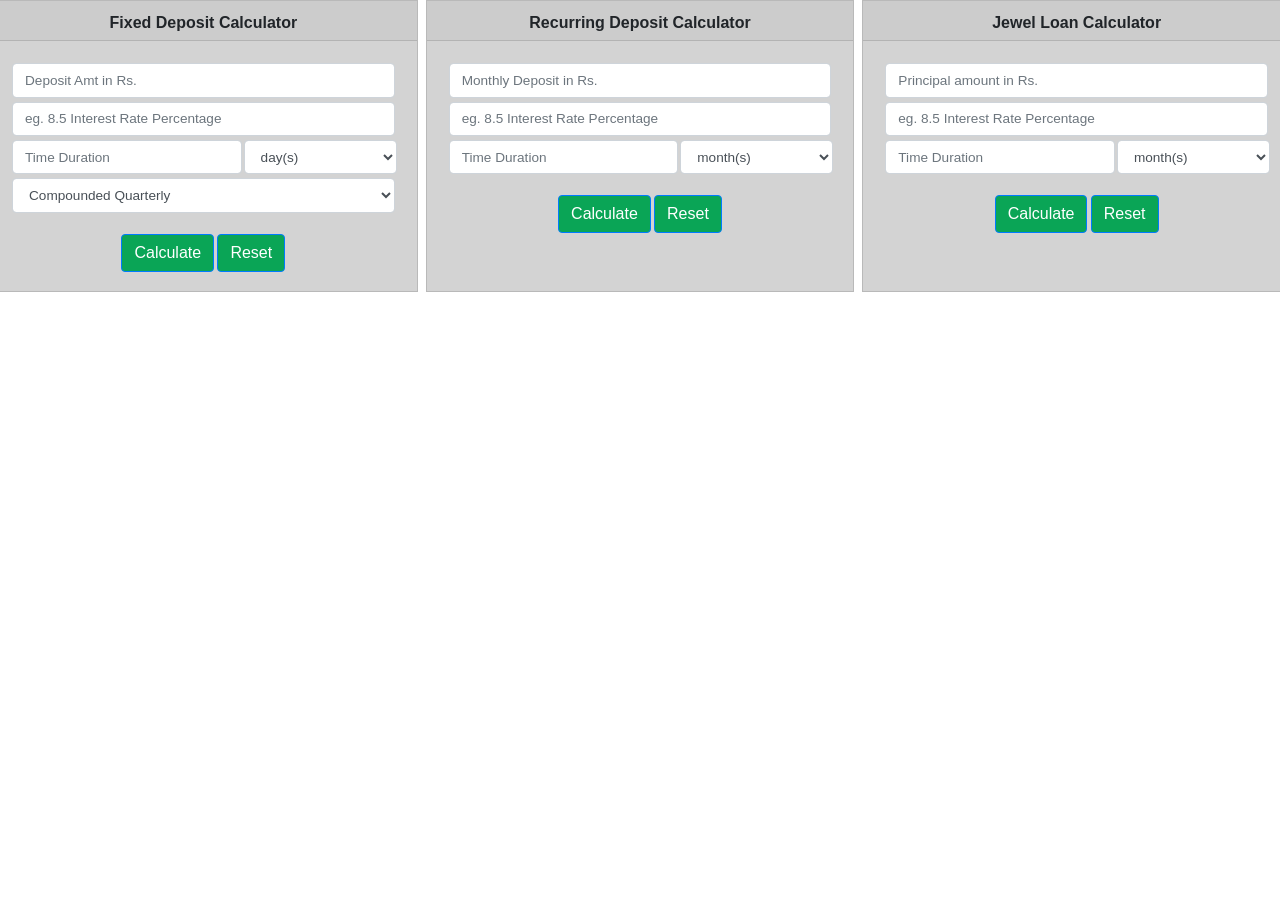
<file: calculator.html>
<!DOCTYPE html>
<html lang="en">

<head>
    <title>SNNL</title>
    <meta charset="utf-8">
    <meta name="viewport" content="width=device-width, initial-scale=1">
    <link rel="stylesheet" href="https://maxcdn.bootstrapcdn.com/bootstrap/4.4.1/css/bootstrap.min.css">
    <script src="https://ajax.googleapis.com/ajax/libs/jquery/3.4.1/jquery.min.js"></script>
    <script src="https://cdnjs.cloudflare.com/ajax/libs/popper.js/1.16.0/umd/popper.min.js"></script>
    <script src="https://maxcdn.bootstrapcdn.com/bootstrap/4.4.1/js/bootstrap.min.js"></script>
    <style>
        @font-face {
            font-family: Calibri;
            src: url(http://shrinarayaninidhi.necurity.com/wp-content/uploads/2020/04/Calibri-Regular.ttf);
        }

        body {
            font-family: Calibri, Arial, sans-serif !important;
        }

        .main_Table {
            width: 98%;
            border: 0px;
        }

        .main_Table td {
            vertical-align: top;
            border: 0px;
        }

        .outer_table {
            border: 0px;
            width: 100%;
        }

        .outer_table td {
            border: 0px;
            font-family: 'Open Sans', 'San Serif', Verdana;
            font-size: 13px;
        }



        .btn-primary {
            background: #0aa556 !important;
            background-color: #0aa556 !important;
            /*background: linear-gradient(90deg, #ee0979 0%, #ff6a00 100%) !important;
background-color:linear-gradient(90deg, #ee0979 0%, #ff6a00 100%) !important;*/
            font-family: Calibri, Arial, sans-serif !important;
        }

        .card {
            min-height: 292px;
            background: #D3D3D3 !important;
            background-color: #D3D3D3 !important;
            /*background: #0aa556 !important;
background-color: #0aa556 !important;*/
        }

        .bg-title {
            background: #0aa556 !important;
            background-color: #0aa556 !important;
        }

        /* The Modal (background) */
        .modal {
            display: none;
            /* Hidden by default */
            position: fixed;
            /* Stay in place */
            z-index: 1;
            /* Sit on top */
            padding-top: 100px;
            /* Location of the box */
            left: 0;
            top: 0;
            width: 100%;
            /* Full width */
            height: 100%;
            /* Full height */
            overflow: auto;
            /* Enable scroll if needed */
            background-color: rgb(0, 0, 0);
            /* Fallback color */
            background-color: rgba(0, 0, 0, 0.4);
            /* Black w/ opacity */
        }

        /* Modal Content */
        .modal-content {
            position: relative;
            background-color: #fefefe;
            margin: auto;
            padding: 0;
            border: 1px solid #888;
            width: 80%;
            box-shadow: 0 4px 8px 0 rgba(0, 0, 0, 0.2), 0 6px 20px 0 rgba(0, 0, 0, 0.19);
            -webkit-animation-name: animatetop;
            -webkit-animation-duration: 0.4s;
            animation-name: animatetop;
            animation-duration: 0.4s;
            max-width: 500px;
        }

        /* Add Animation */
        @-webkit-keyframes animatetop {
            from {
                top: -300px;
                opacity: 0
            }

            to {
                top: 0;
                opacity: 1
            }
        }

        @keyframes animatetop {
            from {
                top: -300px;
                opacity: 0
            }

            to {
                top: 0;
                opacity: 1
            }
        }

        /* The Close Button */
        .close {
            color: white;
            float: right;
            font-size: 28px;
            font-weight: bold;
        }

        .close:hover,
        .close:focus {
            color: #000;
            text-decoration: none;
            cursor: pointer;
        }

        .modal-header {
            padding: 2px 16px;
            background-color: #0aa556;
            color: white;
        }

        .modal-body {
            padding: 2px 16px;
        }

        .modal-footer {
            padding: 2px 16px;
            background-color: #5cb85c;
            color: white;
        }

        .form-control {
            font-size: 0.85rem !important;
            font-family: Calibri, Arial, sans-serif !important;
        }

        .modal-content {
            top: -50px !important;
        }
    </style>



</head>

<body>
    <div cellpadding="0" cellspacing="0">

        <script>


            $(document).ready(function () {
                $(".All_Rounds").load("Notification.htm");
                $(".All_Rounds_static").load("staticnotes.htm");
            });



        </script>





        <center>
            <div class="row">
                <div class="col-md-4 px-1">

                    <div class="card mb-2 rounded-0">
                        <div class="card-header rounded-0 pb-0 ">
                            <h6><b>Fixed Deposit Calculator</b></h6>
                        </div>
                        <div class="card-body  pb-0 rounded-0">
                            <table class="outer_table">


                                <tbody>
                                    <tr valign="top">

                                        <td width="100%" class="Home_Page_Content">

                                            <div>
                                                <form name="fdMatVal" id="fdMatVal">
                                                    <table style="border: 0px dashed #C0C0C0; vertical-align: top"
                                                        width="100%" border="0">
                                                        <tbody>
                                                            <tr>
                                                                <td width="100%">
                                                                    <div><input class="form-control mb-1" type="text"
                                                                            name="principal" id="principal" value=""
                                                                            onblur="checkNeg('this');"
                                                                            placeholder="Deposit Amt in Rs."></div>


                                                                    <div><input class="form-control mb-1" type="text"
                                                                            placeholder="eg. 8.5 Interest Rate Percentage "
                                                                            name="interest" id="interest"
                                                                            class="dropbox_asset" value=""></div>


                                                                    <div><input class="form-control mb-1" type="text"
                                                                            name="tenure" id="tenure"
                                                                            class="dropbox_asset" value=""
                                                                            placeholder="Time Duration"
                                                                            onblur="checkNeg('this');"
                                                                            style="width:60%;float:left"> <select
                                                                            style="width:40%;float:left;position:relative;left:2px;float:left;position:relative;left:2px;"
                                                                            id="tenurePeriod" name="tenurePeriod"
                                                                            class="dropbox_asset form-control">
                                                                            <option value="365">day(s)</option>
                                                                            <option value="12">month(s)</option>
                                                                            <option value="1">year(s)</option>
                                                                        </select>
                                                                    </div>


                                                                    <div><select id="frequency" name="frequency"
                                                                            class="dropbox_asset form-control  mb-1">
                                                                            <option value="0">Simple Interest</option>
                                                                            <!--<option value="12">Compounded Monthly</option>-->
                                                                            <option value="4" selected="">Compounded
                                                                                Quarterly</option>
                                                                            <option value="2">Compounded Half Yearly
                                                                            </option>
                                                                            <option value="1">Compounded Yearly</option>
                                                                        </select>
                                                                    </div>
                                                                    <div></div>
                                                                </td>

                                                            </tr>

                                                            <tr>
                                                                <td style="text-align: center;" height="15px">
                                                                </td>
                                                            </tr>

                                                            <tr>
                                                                <td class="text-center">

                                                                    <a class="btn btn-primary" id="btnSubmit"
                                                                        href="javascript:void(0);"
                                                                        onclick="return calulateMaturity(this);">
                                                                        <span>Calculate</span></a>
                                                                    <a class="btn btn-primary"
                                                                        href="javascript:void(0);" id="btnReset"
                                                                        onclick="javascript:reset_fdcalcfrm();">
                                                                        <span>Reset</span> </a>
                                                                    <!-- <a class="btn btn-primary" href="http://shrinarayaninidhi.net/index.php?page=members#snnl" target="_new">
										<span>Enquiry</span></a> -->

                                                                </td>
                                                            </tr>

                                                            <tr>
                                                                <td border="1" id="res_fd" style="display: none"
                                                                    width="100%" height="300px">

                                                                    <table
                                                                        style="border: 0; border-style: dotted; border-color: #C0C0C0; background-color: #C0C0C0;">
                                                                        <tbody>
                                                                            <tr>
                                                                                <td><span
                                                                                        style="font-size:18px; border-bottom: 1px solid #C0C0C0">Principal
                                                                                        Amount </span></td>
                                                                            </tr>
                                                                            <tr>
                                                                                <td>
                                                                                    <div style="background:#C0C0C0"
                                                                                        id="resp_prin" name="resp_prin">
                                                                                        <strong></strong>
                                                                                    </div>
                                                                                </td>
                                                                            </tr>

                                                                            <tr>
                                                                                <td><span
                                                                                        style="font-size:18px;border-bottom:1px solid #C0C0C0">
                                                                                        Maturity Amount</span> </td>
                                                                            </tr>
                                                                            <tr>
                                                                                <td>
                                                                                    <div style="background:#C0C0C0"
                                                                                        id="resp_matval"
                                                                                        name="resp_matval">
                                                                                        <strong></strong>
                                                                                    </div>
                                                                                </td>
                                                                            </tr>
                                                                            <tr>
                                                                                <td><span
                                                                                        style="font-size:18px;border-bottom:1px solid #C0C0C0;">
                                                                                        Interest earned</span></td>
                                                                            </tr>
                                                                            <tr>
                                                                                <td>
                                                                                    <center>
                                                                                        <div style="background:#C0C0C0"
                                                                                            id="resp_intval"
                                                                                            name="resp_intval">
                                                                                            <strong></strong>
                                                                                        </div>
                                                                                    </center>
                                                                                </td>
                                                                            </tr>

                                                                        </tbody>
                                                                    </table>



                                                                </td>
                                                            </tr>
                                                        </tbody>
                                                    </table>
                                                    <!--<table style="border: 0px dashed #C0C0C0; vertical-align: top" width="90%" height="180px" border="1">
							<tbody><tr>
							<td>
							</td>
							</tr>
							</tbody></table> -->

                                                </form>
                                            </div>


                                            <div class="cal_bg_head" id="response_div" name="response_div">
                                                <div></div>
                                                <div style="float:right;">
                                                    <table class="homepage_content_table"
                                                        style="border-width: 1px; color:Black;" rules="all"
                                                        cellspacing="0" cellpadding="0">

                                                    </table>
                                                </div>
                                            </div>
                                        </td>
                                    </tr>
                                <tbody>
                            </table>
                        </div>
                    </div>

                </div>
                <div class="col-md-4 px-1">
                    <div class="card  mb-2 rounded-0">
                        <div class="card-header rounded-0 pb-0 ">
                            <h6><b>Recurring Deposit Calculator</b></h6>
                        </div>
                        <div class="card-body rounded-0">
                            <table class="outer_table">

                                <tbody>
                                    <tr valign="top">


                                        <td width="100%" class="Home_Page_Contents">

                                            <div>

                                                <form onsubmit="return false" id="maCalculator">
                                                    <table style="border: 0px dashed #C0C0C0; vertical-align: top;"
                                                        width="100%" border="0">
                                                        <tbody>
                                                            <tr>
                                                                <td width="100%">
                                                                    <div>
                                                                        <input type="text" class="form-control mb-1"
                                                                            id="principalMA"
                                                                            placeholder="Monthly Deposit in Rs." min="0"
                                                                            required="">
                                                                    </div>


                                                                    <div>
                                                                        <input type="text" class="form-control mb-1"
                                                                            id="interestMA"
                                                                            placeholder="eg. 8.5 Interest Rate Percentage "
                                                                            min="0" step="0.01" required="">
                                                                    </div>


                                                                    <div>
                                                                        <input type="text" style="width:60%;float:left;"
                                                                            class="form-control mb-1" id="timeMA"
                                                                            placeholder="Time Duration" min="0"
                                                                            required="">
                                                                        <select class="form-control"
                                                                            style="width:40%;float:left;position:relative;left:2px;">
                                                                            <option value="12">month(s)</option>
                                                                        </select>
                                                                    </div>

                                                                    <div><strong></strong></div>

                                                                    <select class="form-control mb-1"
                                                                        style="display:none;" id="compoundMA">

                                                                        <option value="12">Monthly</option>
                                                                        <option value="4">Quarterly</option>
                                                                        <option value="2">Half Yearly</option>
                                                                        <option value="1">Anually </option>

                                                                    </select>

                                                                    <div> </div>

                                                                </td>




                                                            </tr>
                                                            <tr>
                                                                <td style="text-align: center;" height="15px">
                                                                </td>
                                                            </tr>
                                                            <tr>
                                                                <td class="text-center">
                                                                    <div class="expanded button-group">

                                                                        <a class="btn btn-primary"
                                                                            href="javascript:void(0);"
                                                                            onclick="calculateMaturityAmount(this);">
                                                                            <span>Calculate</span></a>
                                                                        <a class="btn btn-primary"
                                                                            href="javascript:void(0);"
                                                                            onclick="clearMAForm();"><span>Reset</span></a>

                                                                        <!-- <a class="btn btn-primary" href="http://shrinarayaninidhi.net/index.php?page=members#snnl" target="_new">
												<span>Enquiry</span></a> -->
                                                                    </div>

                                                                </td>
                                                            </tr>
                                                            <tr>
                                                                <td id="res_rd"
                                                                    style="display: none;float:right;background-color:#000;"
                                                                    width="100%" height="100%">

                                                                    <table
                                                                        style="border-bottom:1px ;background-color:#C0C0C0&quot;;"
                                                                        height="200px">
                                                                        <tbody>
                                                                            <tr>
                                                                                <td
                                                                                    style="border-bottom: 1px solid #C0C0C0;">
                                                                                    <span
                                                                                        style="font-size:18px;solid #C0C0C0;color:#fff">Installment
                                                                                        (monthly) </span>
                                                                                </td>
                                                                            </tr>
                                                                            <tr>
                                                                                <td>
                                                                                    <div style="background:#C0C0C0"
                                                                                        id="ins_val" name="ins_val">
                                                                                        <strong></strong>
                                                                                    </div>
                                                                                </td>
                                                                            </tr>

                                                                            <tr>
                                                                                <td><span
                                                                                        style="font-size:18px;border-bottom:1px solid #C0C0C0;float:right;color:#fff">
                                                                                        Maturity Amount</span> </td>
                                                                            </tr>
                                                                            <tr>
                                                                                <td>
                                                                                    <div style="background:#C0C0C0"
                                                                                        id="mat_val" name="resp_matval">
                                                                                        <strong></strong>
                                                                                    </div>
                                                                                </td>
                                                                            </tr>


                                                                        </tbody>
                                                                    </table>



                                                                </td>
                                                            </tr>
                                                        </tbody><!--</table>
										<table style="border: 0px dashed #C0C0C0; vertical-align: top" width="90%" height="180px" border="1">
									<tbody><tr>
									<td>
									</td>
									</tr>
									</tbody></table>-->
                                                </form>
                                            </div>


                                            <div class="cal_bg_head" id="response_div" name="response_div">
                                                <div></div>
                                                <div style="float:right;">
                                                    <table class="homepage_content_table"
                                                        style="border-width: 1px; color:Black;" rules="all"
                                                        cellspacing="0" cellpadding="0">

                                                    </table>
                                                </div>
                                            </div>

                                        </td>
                                    </tr>
                                <tbody>
                            </table>
                        </div>
                    </div><!-- END CARD-->
                </div>
                <div class="col-md-4 px-1">
                    <div class="card mb-2 rounded-0">
                        <div class="card-header rounded-0 pb-0 ">
                            <h6><b>Jewel Loan Calculator</b></h6>
                        </div>
                        <div class="card-body rounded-0">
                            <table class="outer_table">
                                <tbody>
                                    <tr valign="top">

                                        <td width="100%" class="Home_Page_Contents_jl">
                                            <div>

                                                <form name="jlMatVal" id="jlMatVal">
                                                    <table style="border: 0px dashed #C0C0C0; vertical-align: top"
                                                        width="100%" border="0">
                                                        <tbody>
                                                            <tr>
                                                                <td width="100%">
                                                                    <div>
                                                                        <input type="text" class="form-control mb-1"
                                                                            id="principalMA"
                                                                            placeholder="Principal amount in Rs."
                                                                            min="0" required="">
                                                                    </div>


                                                                    <div>
                                                                        <input type="text" class="form-control mb-1"
                                                                            id="interestMA"
                                                                            placeholder="eg. 8.5 Interest Rate Percentage "
                                                                            min="0" step="0.01" required="">
                                                                    </div>


                                                                    <div>
                                                                        <input type="text" style="width:60%;float:left;"
                                                                            class="form-control mb-1" id="timeMA"
                                                                            placeholder="Time Duration" min="0"
                                                                            required="">
                                                                        <select class="form-control"
                                                                            style="width:40%;float:left;position:relative;left:2px;">
                                                                            <option value="12">month(s)</option>
                                                                        </select>
                                                                    </div>


                                                                    <div> </div>

                                                                </td>


                                                                <td id="res_jl" style="display: none" width="100%"
                                                                    height="300px">

                                                                    <table
                                                                        style="border-bottom:1px ;background-color:#C0C0C0&quot;;"
                                                                        height="200px">

                                                                        <tbody>
                                                                            <tr id="mat_valjl_lbl">
                                                                                <td><span
                                                                                        style="font-size:18px; border-bottom:1px solid #C0C0C0;">
                                                                                        Monthly Payable</span> </td>
                                                                            </tr>
                                                                            <tr>
                                                                                <td>
                                                                                    <div style="background:#C0C0C0"
                                                                                        id="mat_valjl"
                                                                                        name="resp_matval">
                                                                                        <strong></strong>
                                                                                    </div>
                                                                                </td>
                                                                            </tr>


                                                                            <tr>
                                                                                <td
                                                                                    style="border-bottom:0px solid #C0C0C0;">
                                                                                    <span
                                                                                        style="font-size:18px;solid #C0C0C0">&nbsp;</span>
                                                                                </td>
                                                                            </tr>
                                                                            <tr>
                                                                                <td>
                                                                                    <div style="background:#C0C0C0"
                                                                                        id="ins_val" name="ins_val">
                                                                                        <strong></strong>
                                                                                    </div>
                                                                                </td>
                                                                            </tr>

                                                                            <tr>
                                                                                <td
                                                                                    style="border-bottom:0px solid #C0C0C0;">
                                                                                    <span
                                                                                        style="font-size:18px;solid #C0C0C0">&nbsp;</span>
                                                                                </td>
                                                                            </tr>
                                                                            <tr>
                                                                                <td>
                                                                                    <div style="background:#C0C0C0"
                                                                                        id="ins_val" name="ins_val">
                                                                                        <strong></strong>
                                                                                    </div>
                                                                                </td>
                                                                            </tr>

                                                                        </tbody>
                                                                    </table>

                                                                </td>

                                                            </tr>
                                                            <tr>
                                                                <td style="text-align: center;" height="15px">
                                                                </td>
                                                            </tr>
                                                            <tr>
                                                                <td class="text-center">
                                                                    <div class="expanded button-group">

                                                                        <a class="btn btn-primary"
                                                                            href="javascript:void(0);"
                                                                            onclick="return calulateMaturityjl(this);">
                                                                            <span>Calculate</span></a>
                                                                        <a class="btn btn-primary"
                                                                            href="javascript:void(0);"
                                                                            onclick="clearMAForm();"><span>Reset</span></a>

                                                                        <!-- <a class="btn btn-primary" href="http://shrinarayaninidhi.net/index.php?page=members#snnl" target="_new">
												<span>Enquiry</span> </a> -->
                                                                    </div>

                                                                </td>
                                                            </tr>
                                                        </tbody>
                                                    </table>
                                                    <!--<table style="border: 0px dashed #C0C0C0; vertical-align: top" width="90%" height="180px" border="1">
									<tbody><tr>
									<td>
									</td>
									</tr>
									</tbody></table> -->
                                                </form>
                                            </div>


                                            <div class="cal_bg_head" id="response_div" name="response_div">
                                                <div></div>
                                                <div style="float:right;">
                                                    <table class="homepage_content_table"
                                                        style="border-width: 1px; color:Black;" rules="all"
                                                        cellspacing="0" cellpadding="0">

                                                    </table>
                                                </div>
                                            </div>
                                        </td>


                                    </tr>
                                <tbody>
                            </table>

                        </div>
                    </div><!-- END CARD-->

                </div>
            </div>
            <!--------->
        </center>
    </div>

    <!-- The Modal -->
    <div id="myModal" class="modal">

        <!-- Modal content -->
        <div class="modal-dialog modal-sm">
            <div class="modal-content">
                <div class="modal-header">
                    <h6>Results:</h6>
                    <span class="close">&times;</span>
                </div>
                <div class="modal-body">
                    <div id="myList"></div>
                </div>
            </div>
        </div>
    </div>
    <script>
        //RD
        // Get the modal
        var modal = document.getElementById("myModal");

        // Get the button that opens the modal
        var btn = document.getElementById("myBtn");

        // Get the <span> element that closes the modal
        var span = document.getElementsByClassName("close")[0];

        function calculateMaturityAmount() {

            var p = document.getElementById("principalMA").value;
            var t = document.getElementById("timeMA").value;
            var n = document.getElementById("compoundMA").value;
            var r = document.getElementById("interestMA").value;
            var n = 12;

            t = parseInt(t);
            p = parseFloat(p);

            s = parseFloat(r);
            r = (s / 100);


            var g = 12 / n;

            var a = t * n / 12;

            var b = (1 + (r / n));


            var h = t / 12;

            y = (((Math.pow(b, a)) - 1) / h) * 100;


            maturity_amount = (p * t) + ((t * (t + 1) * p * s) / 2400);

            amount = Math.ceil(maturity_amount);

            document.getElementById("ins_val").innerHTML = "<strong><span style='color:green;font-size:20px;float:right;'>Rs. " + p + "<span></strong>";
            document.getElementById("mat_val").innerHTML = "<strong><span style='color:green;font-size:20px;float:right;'>Rs. " + Math.round(amount) + "<span></strong>";


            document.getElementById("res_jl").style.display = 'none';
            //document.getElementById("res_rd").style.display = 'block';
            document.getElementById("res_fd").style.display = 'none';

            res1 = "<div><span style='text-decoration:underline;'>Installment (monthly):</span><br> Rs. " + p + "<div>";
            res1 += "<div><span  style='text-decoration:underline;'>Maturity Amount:</span><br> Rs. " + Math.round(amount) + "<div>";
            var myElement = document.getElementById("myList");
            myElement.innerHTML = res1;
            modal.style.display = "block";

        }

        // var x = (1+r/n)
        function calculate_x(r, n) {
            var x = 1 + (r / 100) / n;
            console.log(x);
            return x;
        }
        // var y = (1+r/n)^nt
        // function calculate_y(x,n,t){
        //  return Math.pow(x,n*calculate_months_in_year(t));
        // }

        // var t_in_y = t/12; time expressed in year
        function calculate_months_in_year(t) {
            return t / 12;
        }

        function clearMAForm() {
            var form = document.getElementById("maCalculator");
            form.reset();
            document.getElementById("res_jl").style.display = 'none';
            document.getElementById("res_rd").style.display = 'none';
            document.getElementById("res_fd").style.display = 'none';
            // document.getElementById("final-maturity-amount").innerHTML = '<i class="fa fa-inr "></i>';
        }
        function clearIAForm() {
            var form = document.getElementById("iaCalculator");
            form.reset();
            document.getElementById("res_jl").style.display = 'none';
            document.getElementById("res_rd").style.display = 'none';
            document.getElementById("res_fd").style.display = 'none';

            // document.getElementById("final-installment-amount").innerHTML = '<i class="fa fa-inr "></i>';
        }

        function calculateInstallmentAmount() {

            var a = document.getElementById('amountIA').value;
            var t = document.getElementById('timeIA').value;
            var n = document.getElementById('selectIA').value;
            var r = document.getElementById('interestIA').value;
            var x = calculate_x(r, n);
            var z = 0;
            for (var i = t; i >= 1; i--) {
                z = z + Math.pow(x, n * calculate_months_in_year(i));
            }

            var principal_amount = Math.round(a / z);

            document.getElementById("final-installment-amount").innerHTML = "<strong><span style='color:green;font-size:20px;float:right;'>Rs. " + principal_amount + "<span></strong>";


        }


    </script>

    <script language="JavaScript">
        function calulateMaturity() {

            var i_Chars = ".";

            var principalVal = document.fdMatVal.principal.value;

            if (principalVal == "" || isNaN(principalVal) || (parseFloat(principalVal) <= 0)) {
                alert("Please enter Principal value");
                document.fdMatVal.principal.value = "";
                document.fdMatVal.principal.focus();
                return (false);
            }

            for (var i = 0; i < principalVal.length; i++) {
                if (i_Chars.indexOf(principalVal.charAt(i)) != -1) {
                    alert("Please enter Principal value in numbers. No Decimals allowed");
                    document.fdMatVal.principal.value = "";
                    document.fdMatVal.principal.focus();
                    return false;
                }
            }

            var interestVal = document.fdMatVal.interest.value;
            if (interestVal == "" || isNaN(interestVal) || (parseFloat(interestVal) <= 0) || (parseFloat(interestVal) > 100)) {
                alert("Please enter valid Rate of Interest");
                document.fdMatVal.interest.value = "";
                document.fdMatVal.interest.focus();
                return false;
            }

            var tenureVal = document.fdMatVal.tenure.value;
            if (tenureVal == "" || isNaN(tenureVal) || (parseFloat(tenureVal) <= 0)) {
                alert("Please enter Period");
                document.fdMatVal.tenure.value = "";
                document.fdMatVal.tenure.focus();
                return false;
            }

            for (var i = 0; i < tenureVal.length; i++) {
                if (i_Chars.indexOf(tenureVal.charAt(i)) != -1) {
                    alert("Please enter Tenure of deposit in numbers. No Decimals allowed");
                    document.fdMatVal.tenure.value = "";
                    document.fdMatVal.tenure.focus();
                    return false;
                }
            }


            var tenurePeriodVal = document.fdMatVal.tenurePeriod.value;
            var frequencyVal = document.fdMatVal.frequency.value;

            //Get computable values
            principalVal = parseFloat(principalVal);
            interestVal = parseFloat(interestVal);
            tenureVal = parseFloat(tenureVal);
            tenurePeriodVal = parseFloat(tenurePeriodVal);
            frequencyVal = parseFloat(frequencyVal);

            var retStr = calMatVal(principalVal, interestVal, tenureVal, tenurePeriodVal, frequencyVal);


            document.getElementById("res_jl").style.display = 'none';
            document.getElementById("res_rd").style.display = 'none';
            //document.getElementById("res_fd").style.display = 'block';


            res = "<div><span style='text-decoration:underline;'>Principal Amount:</span><br> Rs. " + principalVal + "<div>";
            res += "<div><span  style='text-decoration:underline;'>Maturity Amount:</span><br> Rs. " + retStr + "<div>";
            res += "<di><span  style='text-decoration:underline;'>Interest earned:</span><br> Rs. " + (retStr - principalVal).toFixed(2) + "<div>";
            var myElement = document.getElementById("myList");
            myElement.innerHTML = res;
            //document.getElementById("response_div").style.display = "block";
            modal.style.display = "block";
            return (false);
        }

        function calMatVal(principalVal, interestVal, tenureVal, tenurePeriodVal, frequencyVal) {
            var fdMatVal = 0;
            var retStr = "";
            if (tenureVal <= 90 && tenurePeriodVal == 365) {
                frequencyVal = 0;
            }

            if (frequencyVal == 0)	//	Simple interest
            {
                fdMatVal = principalVal * (1 + ((interestVal * tenureVal) / (tenurePeriodVal * 100)));
                //retStr = retStr + "Simple Interest = " +fdMatVal;
            }
            else	//	Compound interest
            {
                var val1 = 1 + interestVal / (100 * frequencyVal);
                var val2 = (tenureVal * frequencyVal / tenurePeriodVal);
                var val3 = 0;

                val3 = Math.pow(val1, val2);
                fdMatVal = (principalVal * val3);
                //retStr = retStr + "Compund Interest = " +fdMatVal;
            }

            retStr = retStr + fdMatVal.toFixed(2);
            return (retStr);
        }

        function reset_fdcalcfrm() {


            document.getElementById("fdMatVal").reset();
            return false;
        }

        function checkNeg(obj) {
            if (isNaN(obj.value.charAt(0))) {
                obj.value = "";
                obj.focus();
                obj.value = "";
            }

            if (obj.value.charAt(0) == "-") {
                obj.value = "";
                alert("Negative Numbers are not Valid");
                obj.focus();
                obj.value = "";
            }

            if (obj.value.indexOf(" ", 0) != -1) {
                obj.value = "";
                alert("No Spaces Allowed");
                obj.focus();
                obj.value = "";
            }
        }
        //-->
    </script>

    <script language="JavaScript">
        function calulateMaturityjl() {


            var i_Chars = ".";
            var princ = document.jlMatVal.principalMA.value;

            if (princ == "" || isNaN(princ) || (parseFloat(princ) <= 0)) {
                alert("Please enter a valid Loan value");
                document.jlMatVal.principalMA.value = "";
                document.jlMatVal.principalMA.focus();
                return (false);
            }

            for (var i = 0; i < princ.length; i++) {

                if (i_Chars.indexOf(princ.charAt(i)) != -1) {
                    alert("Please enter Loan value in numbers. No Decimals allowed");
                    document.jlMatVal.principalMA.value = "";
                    document.jlMatVal.principalMA.focus();
                    return false;
                }

            }

            var interestVal = document.jlMatVal.interestMA.value;

            if (interestVal == "" || isNaN(interestVal) || (parseFloat(interestVal) <= 0) || (parseFloat(interestVal) > 100)) {
                alert("Please enter valid Rate of Interest");
                document.jlMatVal.interestMA.value = "";
                document.jlMatVal.interestMA.focus();
                return false;
            }


            //var intr = document.jlMatVal.interestMA.value/1200;
            var intr = document.jlMatVal.interestMA.value;


            var term = document.jlMatVal.timeMA.value;
            //var tenureVal = document.jlMatVal.tenure.value;
            if (term == "" || isNaN(term) || (parseFloat(term) <= 0)) {
                alert("Please enter Period");
                document.jlMatVal.timeMA.value = "";
                document.jlMatVal.timeMA.focus();
                return false;
            }

            for (var i = 0; i < term.length; i++) {
                if (i_Chars.indexOf(term.charAt(i)) != -1) {
                    alert("Please enter Tenure of deposit in numbers. No Decimals allowed");
                    document.jlMatVal.timeMA.value = "";
                    document.jlMatVal.timeMA.focus();
                    return false;
                }
            }

            princ = parseFloat(princ);
            intr = parseFloat(intr);
            term = parseFloat(term);

            // var final_amt = princ * intr / (1 - (Math.pow(1/(1 + intr), term)));
            var final_amt = princ * intr / 1200;
            //alert(princ * intr / (1 - (Math.pow(1/(1 + intr), term))));

            /*var princ = document.calc.loan.value;
            var term  = document.calc.months.value;
            var intr   = document.calc.rate.value / 1200;*/

            //document.calc.pay.value = princ * intr / (1 - (Math.pow(1/(1 + intr), term)));
            //document.getElementById("res_jl").style.display = 'block';
            document.getElementById("res_rd").style.display = 'none';
            document.getElementById("res_fd").style.display = 'none';

            //document.getElementById("mat_valjl").innerHTML = "<strong><span style='color:green;font-size:20px;float:right;'>Rs. "+final_amt.toFixed(2)+"<span></strong>";


            res2 = "<div><span style='text-decoration:underline;'>Monthly Payable:</span><br> Rs. " + final_amt.toFixed(2) + "<div><br>";
            var myElement = document.getElementById("myList");
            myElement.innerHTML = res2;
            modal.style.display = "block";
            return (false);

        }

        // payment = principle * monthly interest/(1 - (1/(1+MonthlyInterest)*Months))

        // -->

        // modal
        // When the user clicks on <span> (x), close the modal
        span.onclick = function () {
            modal.style.display = "none";
        }

        // When the user clicks anywhere outside of the modal, close it
        window.onclick = function (event) {
            if (event.target == modal) {
                modal.style.display = "none";
            }
        }
    </script>
    <script type="module"
        src="https://static.cloudflareinsights.com/beacon.min.js/v4bc70e2c01a94c73b74392e4234840661791215815920"
        integrity="sha512-L0ha0OXavK/8okipN9F8BtP84dg9DUhPERbBXzwI6dgTA55d2+yweo3pn5CSFYs45/r8md2+xvUPtTdvTNRfjA=="
        data-cf-beacon='{"version":"2024.11.0","token":"55b70e43c93242539d862c77897ad74b","r":1,"spa":2}'
        crossorigin="anonymous"></script>
</body>

</html>
</file>
<file: assets/css/flatpickr.min.css>
.flatpickr-calendar {
    background: transparent;
    opacity: 0;
    display: none;
    text-align: center;
    visibility: hidden;
    padding: 0;
    -webkit-animation: none;
    animation: none;
    direction: ltr;
    border: 0;
    font-size: 14px;
    line-height: 24px;
    border-radius: 5px;
    position: absolute;
    width: 307.875px;
    -webkit-box-sizing: border-box;
    box-sizing: border-box;
    -ms-touch-action: manipulation;
    touch-action: manipulation;
    background: #fff;
    -webkit-box-shadow: 1px 0 0 #e6e6e6, -1px 0 0 #e6e6e6, 0 1px 0 #e6e6e6, 0 -1px 0 #e6e6e6, 0 3px 13px rgba(0, 0, 0, 0.08);
    box-shadow: 1px 0 0 #e6e6e6, -1px 0 0 #e6e6e6, 0 1px 0 #e6e6e6, 0 -1px 0 #e6e6e6, 0 3px 13px rgba(0, 0, 0, 0.08);
}

.flatpickr-calendar.open,
.flatpickr-calendar.inline {
    opacity: 1;
    max-height: 640px;
    visibility: visible
}

.flatpickr-calendar.open {
    display: inline-block;
    z-index: 99999
}

.flatpickr-calendar.animate.open {
    -webkit-animation: fpFadeInDown 300ms cubic-bezier(.23, 1, .32, 1);
    animation: fpFadeInDown 300ms cubic-bezier(.23, 1, .32, 1)
}

.flatpickr-calendar.inline {
    display: block;
    position: relative;
    top: 2px
}

.flatpickr-calendar.static {
    position: absolute;
    top: calc(100% + 2px);
}

.flatpickr-calendar.static.open {
    z-index: 999;
    display: block
}

.flatpickr-calendar.multiMonth .flatpickr-days .dayContainer:nth-child(n+1) .flatpickr-day.inRange:nth-child(7n+7) {
    -webkit-box-shadow: none !important;
    box-shadow: none !important
}

.flatpickr-calendar.multiMonth .flatpickr-days .dayContainer:nth-child(n+2) .flatpickr-day.inRange:nth-child(7n+1) {
    -webkit-box-shadow: -2px 0 0 #e6e6e6, 5px 0 0 #e6e6e6;
    box-shadow: -2px 0 0 #e6e6e6, 5px 0 0 #e6e6e6
}

.flatpickr-calendar .hasWeeks .dayContainer,
.flatpickr-calendar .hasTime .dayContainer {
    border-bottom: 0;
    border-bottom-right-radius: 0;
    border-bottom-left-radius: 0
}

.flatpickr-calendar .hasWeeks .dayContainer {
    border-left: 0
}

.flatpickr-calendar.showTimeInput.hasTime .flatpickr-time {
    height: 40px;
    border-top: 1px solid #e6e6e6
}

.flatpickr-calendar.noCalendar.hasTime .flatpickr-time {
    height: auto
}

.flatpickr-calendar:before,
.flatpickr-calendar:after {
    position: absolute;
    display: block;
    pointer-events: none;
    border: solid transparent;
    content: '';
    height: 0;
    width: 0;
    left: 22px
}

.flatpickr-calendar.rightMost:before,
.flatpickr-calendar.rightMost:after {
    left: auto;
    right: 22px
}

.flatpickr-calendar:before {
    border-width: 5px;
    margin: 0 -5px
}

.flatpickr-calendar:after {
    border-width: 4px;
    margin: 0 -4px
}

.flatpickr-calendar.arrowTop:before,
.flatpickr-calendar.arrowTop:after {
    bottom: 100%
}

.flatpickr-calendar.arrowTop:before {
    border-bottom-color: #e6e6e6
}

.flatpickr-calendar.arrowTop:after {
    border-bottom-color: #fff
}

.flatpickr-calendar.arrowBottom:before,
.flatpickr-calendar.arrowBottom:after {
    top: 100%
}

.flatpickr-calendar.arrowBottom:before {
    border-top-color: #e6e6e6
}

.flatpickr-calendar.arrowBottom:after {
    border-top-color: #fff
}

.flatpickr-calendar:focus {
    outline: 0
}

.flatpickr-wrapper {
    position: relative;
    display: inline-block
}

.flatpickr-months {
    display: -webkit-box;
    display: -webkit-flex;
    display: -ms-flexbox;
    display: flex;
}

.flatpickr-months .flatpickr-month {
    background: transparent;
    color: rgba(0, 0, 0, 0.9);
    fill: rgba(0, 0, 0, 0.9);
    height: 40px;
    line-height: 1;
    text-align: center;
    position: relative;
    -webkit-user-select: none;
    -moz-user-select: none;
    -ms-user-select: none;
    user-select: none;
    overflow: hidden;
    -webkit-box-flex: 1;
    -webkit-flex: 1;
    -ms-flex: 1;
    flex: 1
}

.flatpickr-months .flatpickr-prev-month,
.flatpickr-months .flatpickr-next-month {
    text-decoration: none;
    cursor: pointer;
    position: absolute;
    top: 0;
    line-height: 16px;
    height: 28px;
    padding: 10px;
    z-index: 3;
    color: rgba(0, 0, 0, 0.9);
    fill: rgba(0, 0, 0, 0.9);
}

.flatpickr-months .flatpickr-prev-month.disabled,
.flatpickr-months .flatpickr-next-month.disabled {
    display: none
}

.flatpickr-months .flatpickr-prev-month i,
.flatpickr-months .flatpickr-next-month i {
    position: relative
}

.flatpickr-months .flatpickr-prev-month.flatpickr-prev-month,
.flatpickr-months .flatpickr-next-month.flatpickr-prev-month {
    /*
      /*rtl:begin:ignore*/
    left: 0;
    /*
      /*rtl:end:ignore*/
}

/*
      /*rtl:begin:ignore*/

/*
      /*rtl:end:ignore*/

.flatpickr-months .flatpickr-prev-month.flatpickr-next-month,
.flatpickr-months .flatpickr-next-month.flatpickr-next-month {
    /*
      /*rtl:begin:ignore*/
    right: 0;
    /*
      /*rtl:end:ignore*/
}

/*
      /*rtl:begin:ignore*/

/*
      /*rtl:end:ignore*/

.flatpickr-months .flatpickr-prev-month:hover,
.flatpickr-months .flatpickr-next-month:hover {
    color: #959ea9;
}

.flatpickr-months .flatpickr-prev-month:hover svg,
.flatpickr-months .flatpickr-next-month:hover svg {
    fill: #f64747
}

.flatpickr-months .flatpickr-prev-month svg,
.flatpickr-months .flatpickr-next-month svg {
    width: 14px;
    height: 14px;
}

.flatpickr-months .flatpickr-prev-month svg path,
.flatpickr-months .flatpickr-next-month svg path {
    -webkit-transition: fill .1s;
    transition: fill .1s;
    fill: inherit
}

.numInputWrapper {
    position: relative;
    height: auto;
}

.numInputWrapper input,
.numInputWrapper span {
    display: inline-block
}

.numInputWrapper input {
    width: 100%;
}

.numInputWrapper input::-ms-clear {
    display: none
}

.numInputWrapper span {
    position: absolute;
    right: 0;
    width: 14px;
    padding: 0 4px 0 2px;
    height: 50%;
    line-height: 50%;
    opacity: 0;
    cursor: pointer;
    border: 1px solid rgba(57, 57, 57, 0.15);
    -webkit-box-sizing: border-box;
    box-sizing: border-box;
}

.numInputWrapper span:hover {
    background: rgba(0, 0, 0, 0.1)
}

.numInputWrapper span:active {
    background: rgba(0, 0, 0, 0.2)
}

.numInputWrapper span:after {
    display: block;
    content: "";
    position: absolute
}

.numInputWrapper span.arrowUp {
    top: 0;
    border-bottom: 0;
}

.numInputWrapper span.arrowUp:after {
    border-left: 4px solid transparent;
    border-right: 4px solid transparent;
    border-bottom: 4px solid rgba(57, 57, 57, 0.6);
    top: 26%
}

.numInputWrapper span.arrowDown {
    top: 38%;
}

.numInputWrapper span.arrowDown:after {
    border-left: 4px solid transparent;
    border-right: 4px solid transparent;
    border-top: 4px solid rgba(57, 57, 57, 0.6);
    top: 40%
}

.numInputWrapper span svg {
    width: inherit;
    height: auto;
}

.numInputWrapper span svg path {
    fill: rgba(0, 0, 0, 0.5)
}

.numInputWrapper:hover {
    background: rgba(0, 0, 0, 0.05);
}

.numInputWrapper:hover span {
    opacity: 1
}

.flatpickr-current-month {
    font-size: 135%;
    line-height: inherit;
    font-weight: 300;
    color: inherit;
    position: absolute;
    width: 75%;
    left: 12.5%;
    padding: 6.16px 0 0 0;
    line-height: 1;
    height: 28px;
    display: inline-block;
    text-align: center;
    -webkit-transform: translate3d(0, 0, 0);
    transform: translate3d(0, 0, 0);
}

.flatpickr-current-month span.cur-month {
    font-family: inherit;
    font-weight: 700;
    color: inherit;
    display: inline-block;
    margin-left: .5ch;
    padding: 0;
}

.flatpickr-current-month span.cur-month:hover {
    background: rgba(0, 0, 0, 0.05)
}

.flatpickr-current-month .numInputWrapper {
    width: 6ch;
    width: 7ch\0;
    display: inline-block;
}

.flatpickr-current-month .numInputWrapper span.arrowUp:after {
    border-bottom-color: rgba(0, 0, 0, 0.9)
}

.flatpickr-current-month .numInputWrapper span.arrowDown:after {
    border-top-color: rgba(0, 0, 0, 0.9)
}

.flatpickr-current-month input.cur-year {
    background: transparent;
    -webkit-box-sizing: border-box;
    box-sizing: border-box;
    color: inherit;
    cursor: text;
    padding: 0 0 0 .5ch;
    margin: 0;
    display: inline-block;
    font-size: inherit;
    font-family: inherit;
    font-weight: 300;
    line-height: inherit;
    height: auto;
    border: 0;
    border-radius: 0;
    vertical-align: initial;
}

.flatpickr-current-month input.cur-year:focus {
    outline: 0
}

.flatpickr-current-month input.cur-year[disabled],
.flatpickr-current-month input.cur-year[disabled]:hover {
    font-size: 100%;
    color: rgba(0, 0, 0, 0.5);
    background: transparent;
    pointer-events: none
}

.flatpickr-weekdays {
    background: transparent;
    text-align: center;
    overflow: hidden;
    width: 100%;
    display: -webkit-box;
    display: -webkit-flex;
    display: -ms-flexbox;
    display: flex;
    -webkit-box-align: center;
    -webkit-align-items: center;
    -ms-flex-align: center;
    align-items: center;
    height: 28px;
}

.flatpickr-weekdays .flatpickr-weekdaycontainer {
    display: -webkit-box;
    display: -webkit-flex;
    display: -ms-flexbox;
    display: flex;
    -webkit-box-flex: 1;
    -webkit-flex: 1;
    -ms-flex: 1;
    flex: 1
}

span.flatpickr-weekday {
    cursor: default;
    font-size: 90%;
    background: transparent;
    color: rgba(0, 0, 0, 0.54);
    line-height: 1;
    margin: 0;
    text-align: center;
    display: block;
    -webkit-box-flex: 1;
    -webkit-flex: 1;
    -ms-flex: 1;
    flex: 1;
    font-weight: bolder
}

.dayContainer,
.flatpickr-weeks {
    padding: 1px 0 0 0
}

.flatpickr-days {
    position: relative;
    overflow: hidden;
    display: -webkit-box;
    display: -webkit-flex;
    display: -ms-flexbox;
    display: flex;
    -webkit-box-align: start;
    -webkit-align-items: flex-start;
    -ms-flex-align: start;
    align-items: flex-start;
    width: 307.875px;
}

.flatpickr-days:focus {
    outline: 0
}

.dayContainer {
    padding: 0;
    outline: 0;
    text-align: left;
    width: 307.875px;
    min-width: 307.875px;
    max-width: 307.875px;
    -webkit-box-sizing: border-box;
    box-sizing: border-box;
    display: inline-block;
    display: -ms-flexbox;
    display: -webkit-box;
    display: -webkit-flex;
    display: flex;
    -webkit-flex-wrap: wrap;
    flex-wrap: wrap;
    -ms-flex-wrap: wrap;
    -ms-flex-pack: justify;
    -webkit-justify-content: space-around;
    justify-content: space-around;
    -webkit-transform: translate3d(0, 0, 0);
    transform: translate3d(0, 0, 0);
    opacity: 1;
}

.dayContainer+.dayContainer {
    -webkit-box-shadow: -1px 0 0 #e6e6e6;
    box-shadow: -1px 0 0 #e6e6e6
}

.flatpickr-day {
    background: none;
    border: 1px solid transparent;
    border-radius: 150px;
    -webkit-box-sizing: border-box;
    box-sizing: border-box;
    color: #393939;
    cursor: pointer;
    font-weight: 400;
    width: 14.2857143%;
    -webkit-flex-basis: 14.2857143%;
    -ms-flex-preferred-size: 14.2857143%;
    flex-basis: 14.2857143%;
    max-width: 39px;
    height: 39px;
    line-height: 39px;
    margin: 0;
    display: inline-block;
    position: relative;
    -webkit-box-pack: center;
    -webkit-justify-content: center;
    -ms-flex-pack: center;
    justify-content: center;
    text-align: center;
}

.flatpickr-day.inRange,
.flatpickr-day.prevMonthDay.inRange,
.flatpickr-day.nextMonthDay.inRange,
.flatpickr-day.today.inRange,
.flatpickr-day.prevMonthDay.today.inRange,
.flatpickr-day.nextMonthDay.today.inRange,
.flatpickr-day:hover,
.flatpickr-day.prevMonthDay:hover,
.flatpickr-day.nextMonthDay:hover,
.flatpickr-day:focus,
.flatpickr-day.prevMonthDay:focus,
.flatpickr-day.nextMonthDay:focus {
    cursor: pointer;
    outline: 0;
    background: #e6e6e6;
    border-color: #e6e6e6
}

.flatpickr-day.today {
    border-color: #959ea9;
}

.flatpickr-day.today:hover,
.flatpickr-day.today:focus {
    border-color: #959ea9;
    background: #959ea9;
    color: #fff
}

.flatpickr-day.selected,
.flatpickr-day.startRange,
.flatpickr-day.endRange,
.flatpickr-day.selected.inRange,
.flatpickr-day.startRange.inRange,
.flatpickr-day.endRange.inRange,
.flatpickr-day.selected:focus,
.flatpickr-day.startRange:focus,
.flatpickr-day.endRange:focus,
.flatpickr-day.selected:hover,
.flatpickr-day.startRange:hover,
.flatpickr-day.endRange:hover,
.flatpickr-day.selected.prevMonthDay,
.flatpickr-day.startRange.prevMonthDay,
.flatpickr-day.endRange.prevMonthDay,
.flatpickr-day.selected.nextMonthDay,
.flatpickr-day.startRange.nextMonthDay,
.flatpickr-day.endRange.nextMonthDay {
    background: #569ff7;
    -webkit-box-shadow: none;
    box-shadow: none;
    color: #fff;
    border-color: #569ff7
}

.flatpickr-day.selected.startRange,
.flatpickr-day.startRange.startRange,
.flatpickr-day.endRange.startRange {
    border-radius: 50px 0 0 50px
}

.flatpickr-day.selected.endRange,
.flatpickr-day.startRange.endRange,
.flatpickr-day.endRange.endRange {
    border-radius: 0 50px 50px 0
}

.flatpickr-day.selected.startRange+.endRange:not(:nth-child(7n+1)),
.flatpickr-day.startRange.startRange+.endRange:not(:nth-child(7n+1)),
.flatpickr-day.endRange.startRange+.endRange:not(:nth-child(7n+1)) {
    -webkit-box-shadow: -10px 0 0 #569ff7;
    box-shadow: -10px 0 0 #569ff7
}

.flatpickr-day.selected.startRange.endRange,
.flatpickr-day.startRange.startRange.endRange,
.flatpickr-day.endRange.startRange.endRange {
    border-radius: 50px
}

.flatpickr-day.inRange {
    border-radius: 0;
    -webkit-box-shadow: -5px 0 0 #e6e6e6, 5px 0 0 #e6e6e6;
    box-shadow: -5px 0 0 #e6e6e6, 5px 0 0 #e6e6e6
}

.flatpickr-day.disabled,
.flatpickr-day.disabled:hover,
.flatpickr-day.prevMonthDay,
.flatpickr-day.nextMonthDay,
.flatpickr-day.notAllowed,
.flatpickr-day.notAllowed.prevMonthDay,
.flatpickr-day.notAllowed.nextMonthDay {
    color: rgba(57, 57, 57, 0.3);
    background: transparent;
    border-color: transparent;
    cursor: default
}

.flatpickr-day.disabled,
.flatpickr-day.disabled:hover {
    cursor: not-allowed;
    color: rgba(57, 57, 57, 0.1)
}

.flatpickr-day.week.selected {
    border-radius: 0;
    -webkit-box-shadow: -5px 0 0 #569ff7, 5px 0 0 #569ff7;
    box-shadow: -5px 0 0 #569ff7, 5px 0 0 #569ff7
}

.flatpickr-day.hidden {
    visibility: hidden
}

.rangeMode .flatpickr-day {
    margin-top: 1px
}

.flatpickr-weekwrapper {
    display: inline-block;
    float: left;
}

.flatpickr-weekwrapper .flatpickr-weeks {
    padding: 0 12px;
    -webkit-box-shadow: 1px 0 0 #e6e6e6;
    box-shadow: 1px 0 0 #e6e6e6
}

.flatpickr-weekwrapper .flatpickr-weekday {
    float: none;
    width: 100%;
    line-height: 28px
}

.flatpickr-weekwrapper span.flatpickr-day,
.flatpickr-weekwrapper span.flatpickr-day:hover {
    display: block;
    width: 100%;
    max-width: none;
    color: rgba(57, 57, 57, 0.3);
    background: transparent;
    cursor: default;
    border: none
}

.flatpickr-innerContainer {
    display: block;
    display: -webkit-box;
    display: -webkit-flex;
    display: -ms-flexbox;
    display: flex;
    -webkit-box-sizing: border-box;
    box-sizing: border-box;
    overflow: hidden;
}

.flatpickr-rContainer {
    display: inline-block;
    padding: 0;
    -webkit-box-sizing: border-box;
    box-sizing: border-box
}

.flatpickr-time {
    text-align: center;
    outline: 0;
    display: block;
    height: 0;
    line-height: 40px;
    max-height: 40px;
    -webkit-box-sizing: border-box;
    box-sizing: border-box;
    overflow: hidden;
    display: -webkit-box;
    display: -webkit-flex;
    display: -ms-flexbox;
    display: flex;
}

.flatpickr-time:after {
    content: "";
    display: table;
    clear: both
}

.flatpickr-time .numInputWrapper {
    -webkit-box-flex: 1;
    -webkit-flex: 1;
    -ms-flex: 1;
    flex: 1;
    width: 40%;
    height: 40px;
    float: left;
}

.flatpickr-time .numInputWrapper span.arrowUp:after {
    border-bottom-color: #393939
}

.flatpickr-time .numInputWrapper span.arrowDown:after {
    border-top-color: #393939
}

.flatpickr-time.hasSeconds .numInputWrapper {
    width: 26%
}

.flatpickr-time.time24hr .numInputWrapper {
    width: 49%
}

.flatpickr-time input {
    background: transparent;
    -webkit-box-shadow: none;
    box-shadow: none;
    border: 0;
    border-radius: 0;
    text-align: center;
    margin: 0;
    padding: 0;
    height: inherit;
    line-height: inherit;
    color: #393939;
    font-size: 14px;
    position: relative;
    -webkit-box-sizing: border-box;
    box-sizing: border-box;
}

.flatpickr-time input.flatpickr-hour {
    font-weight: bold
}

.flatpickr-time input.flatpickr-minute,
.flatpickr-time input.flatpickr-second {
    font-weight: 400
}

.flatpickr-time input:focus {
    outline: 0;
    border: 0
}

.flatpickr-time .flatpickr-time-separator,
.flatpickr-time .flatpickr-am-pm {
    height: inherit;
    display: inline-block;
    float: left;
    line-height: inherit;
    color: #393939;
    font-weight: bold;
    width: 2%;
    -webkit-user-select: none;
    -moz-user-select: none;
    -ms-user-select: none;
    user-select: none;
    -webkit-align-self: center;
    -ms-flex-item-align: center;
    align-self: center
}

.flatpickr-time .flatpickr-am-pm {
    outline: 0;
    width: 18%;
    cursor: pointer;
    text-align: center;
    font-weight: 400
}

.flatpickr-time input:hover,
.flatpickr-time .flatpickr-am-pm:hover,
.flatpickr-time input:focus,
.flatpickr-time .flatpickr-am-pm:focus {
    background: #f3f3f3
}

.flatpickr-input[readonly] {
    cursor: pointer
}

@-webkit-keyframes fpFadeInDown {
    from {
        opacity: 0;
        -webkit-transform: translate3d(0, -20px, 0);
        transform: translate3d(0, -20px, 0)
    }
    to {
        opacity: 1;
        -webkit-transform: translate3d(0, 0, 0);
        transform: translate3d(0, 0, 0)
    }
}

@keyframes fpFadeInDown {
    from {
        opacity: 0;
        -webkit-transform: translate3d(0, -20px, 0);
        transform: translate3d(0, -20px, 0)
    }
    to {
        opacity: 1;
        -webkit-transform: translate3d(0, 0, 0);
        transform: translate3d(0, 0, 0)
    }
}
</file>
